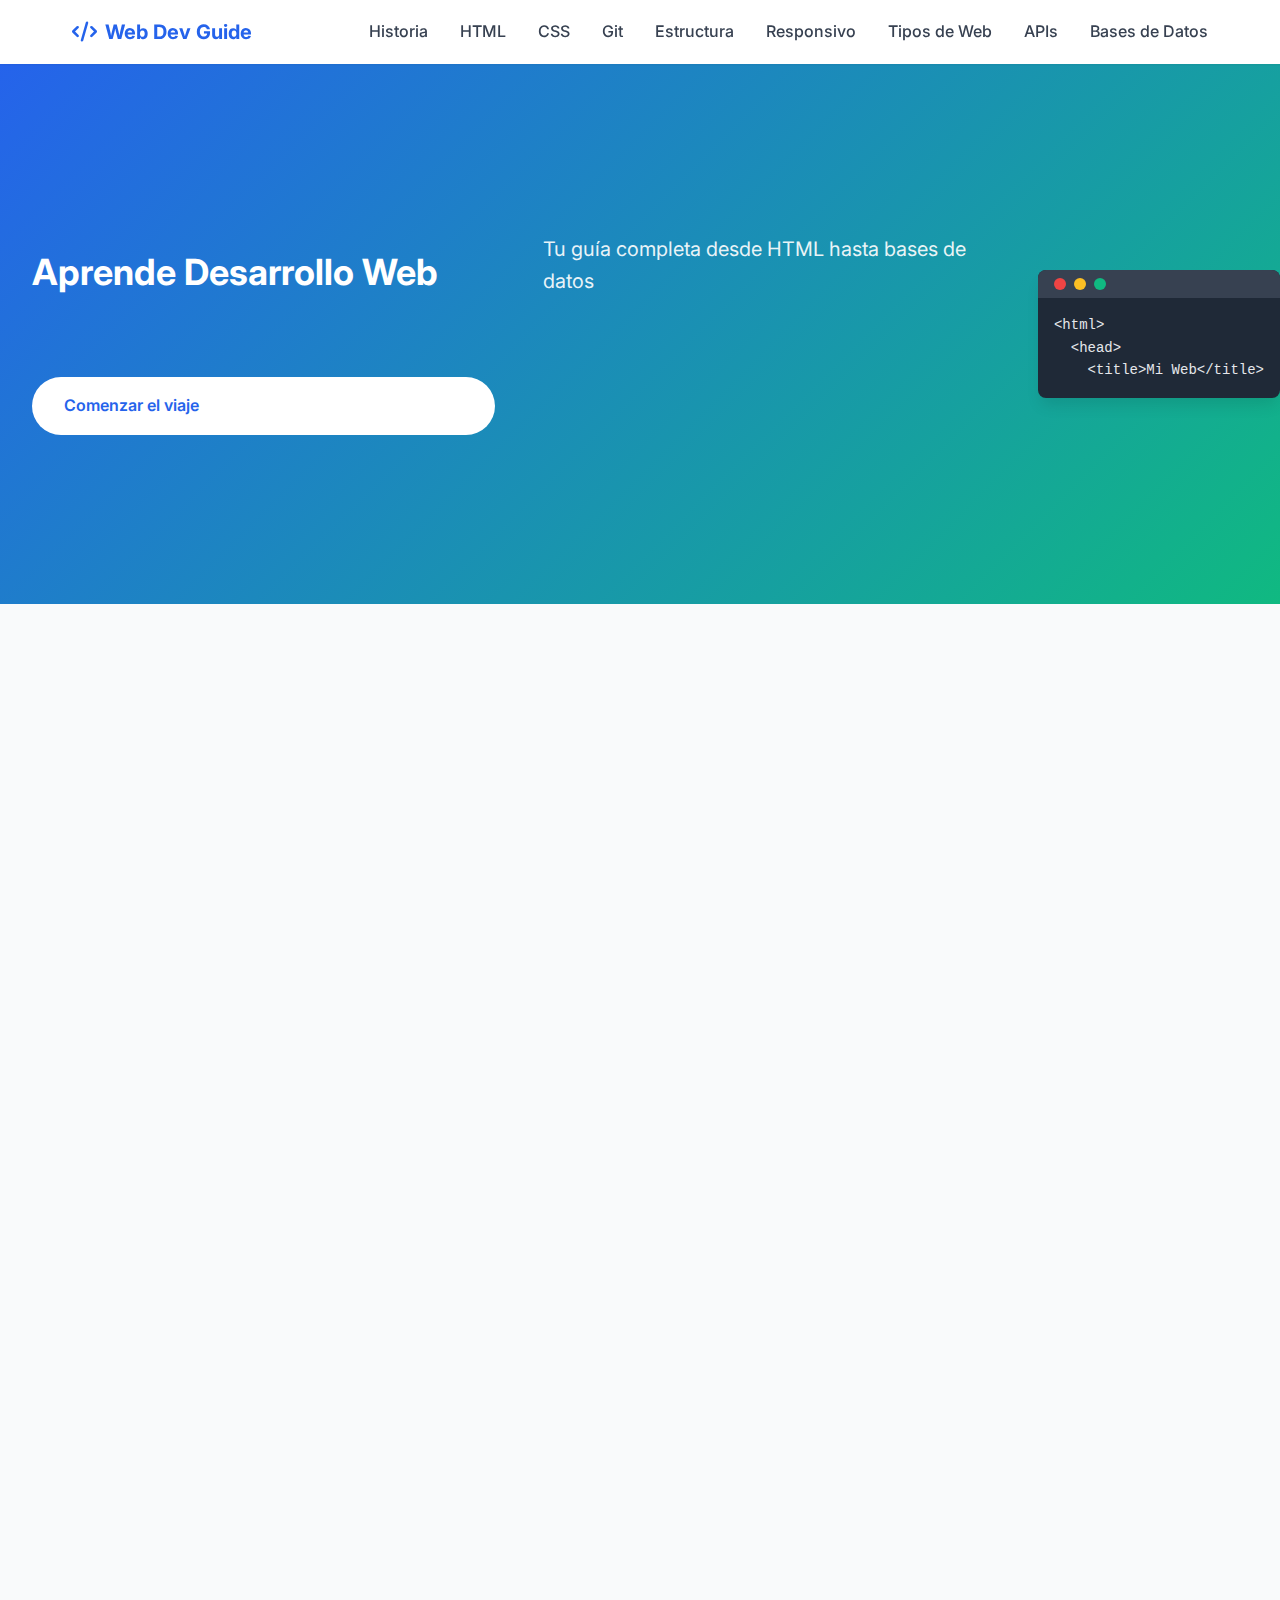
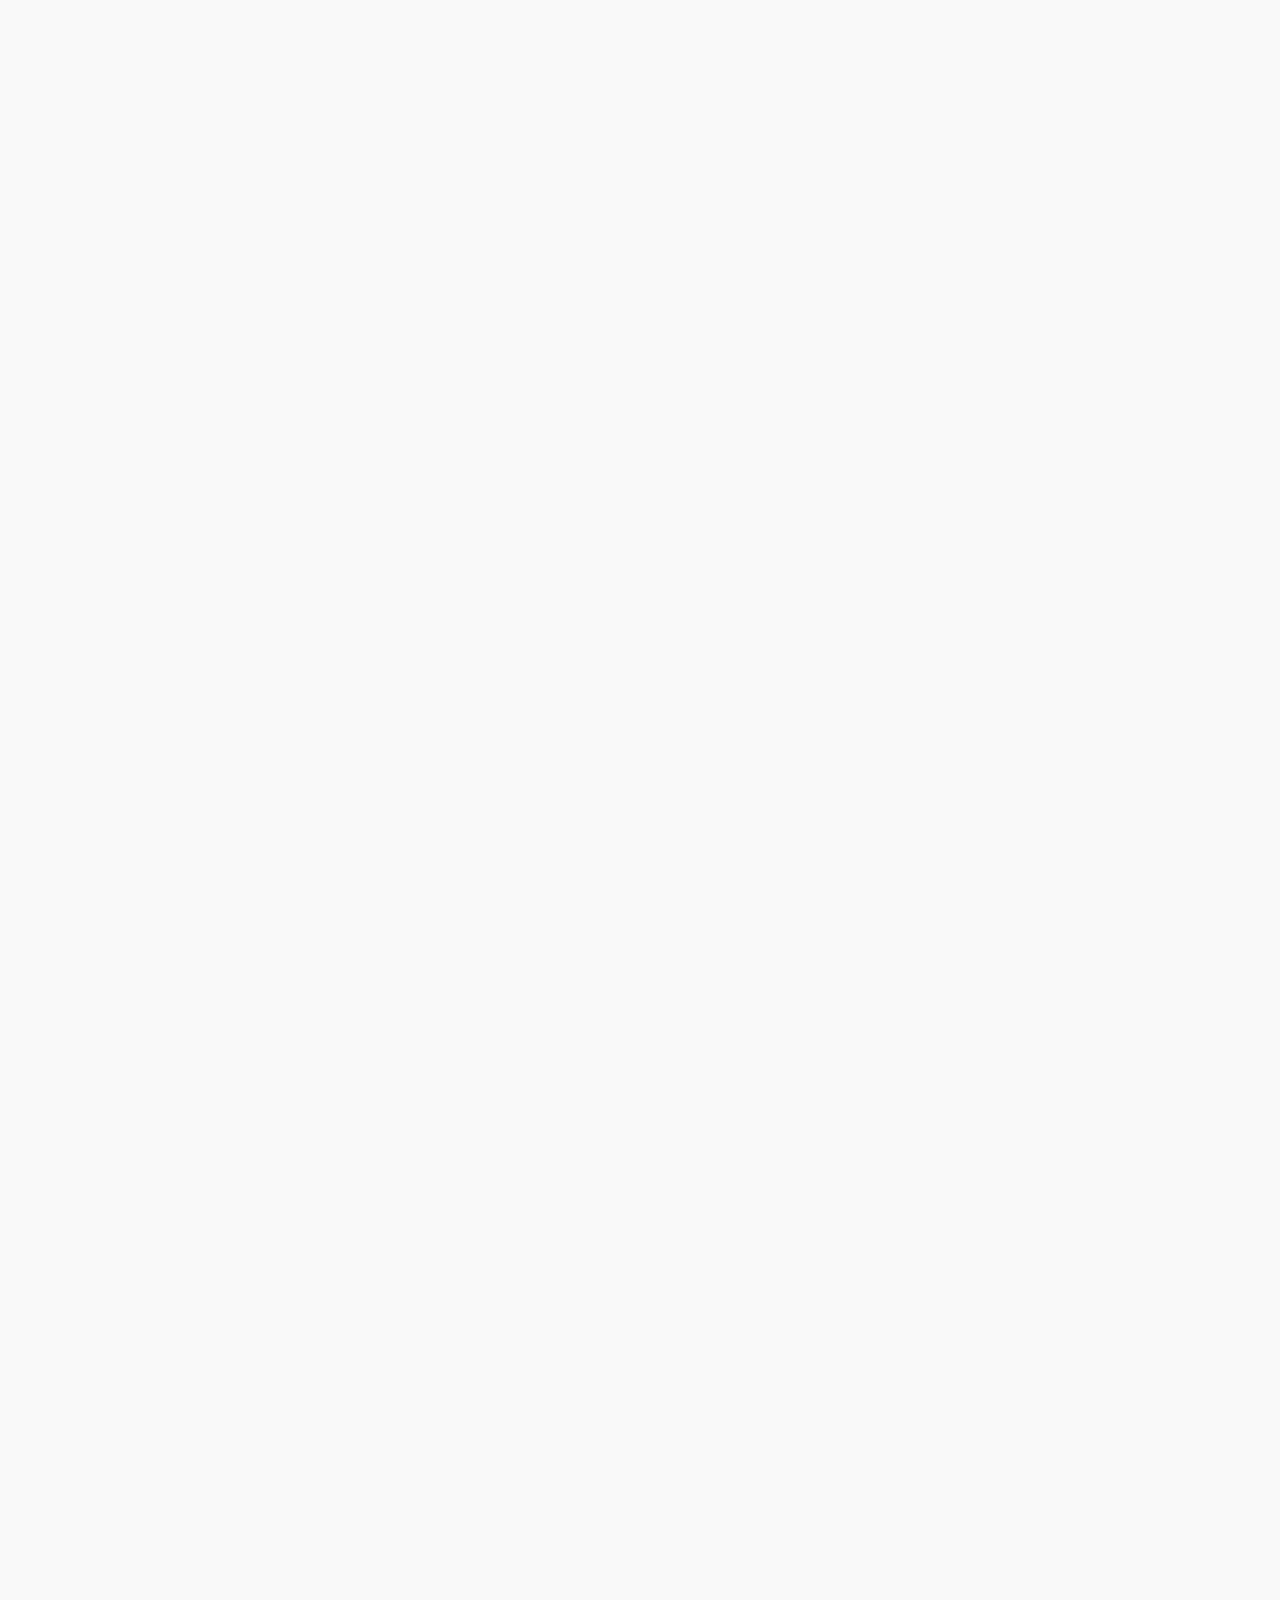
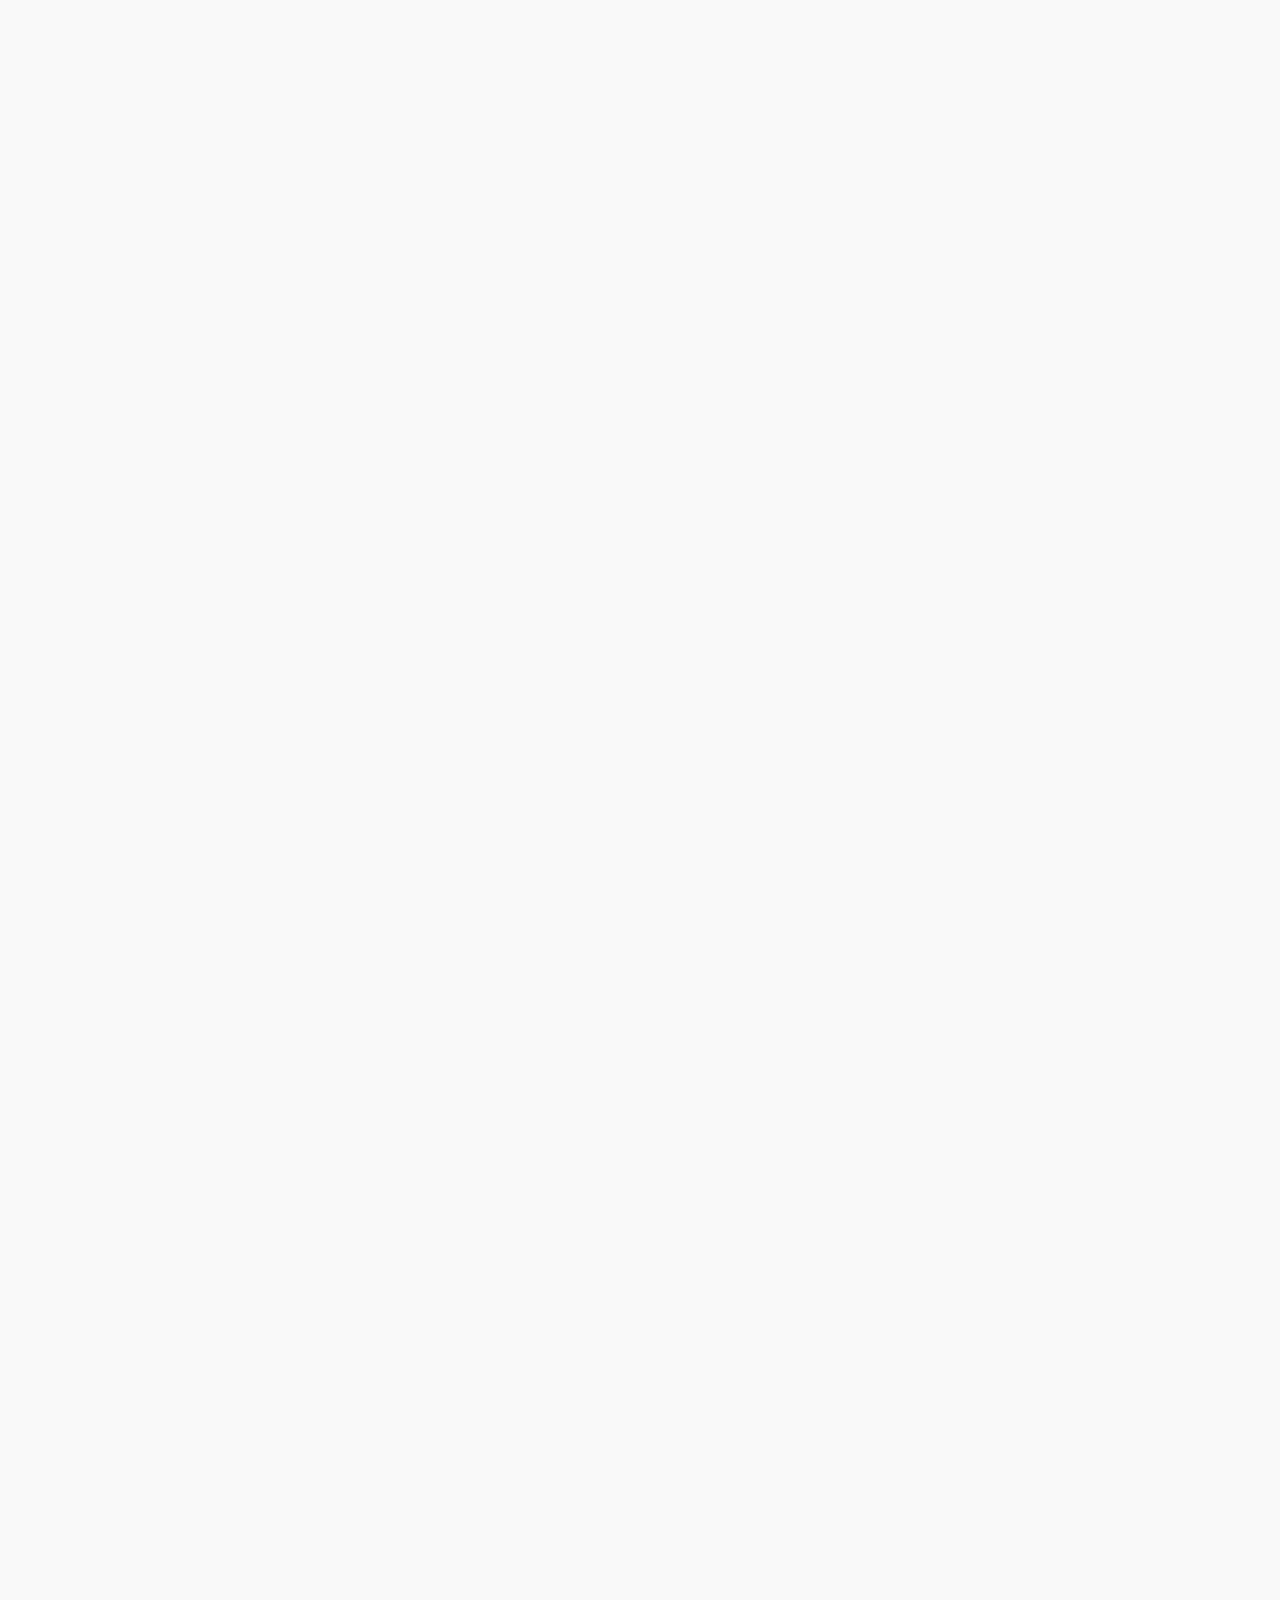
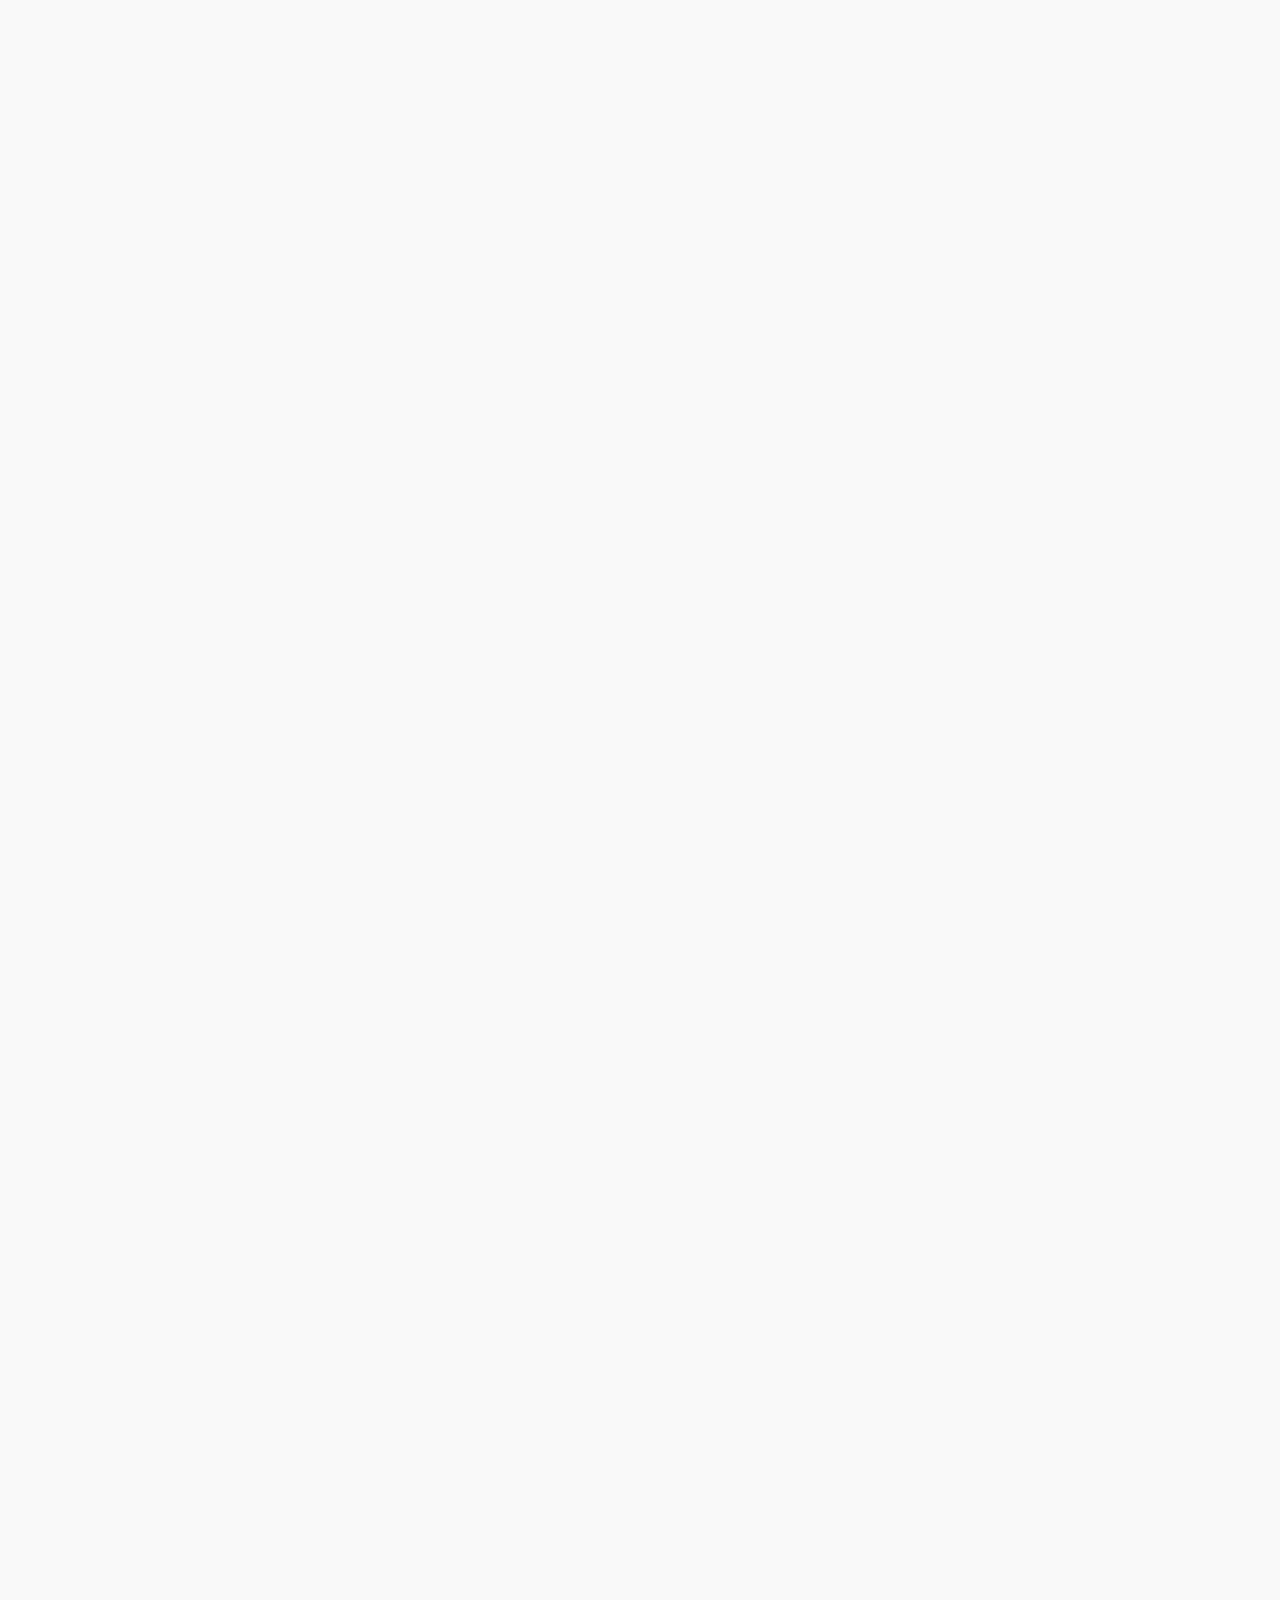
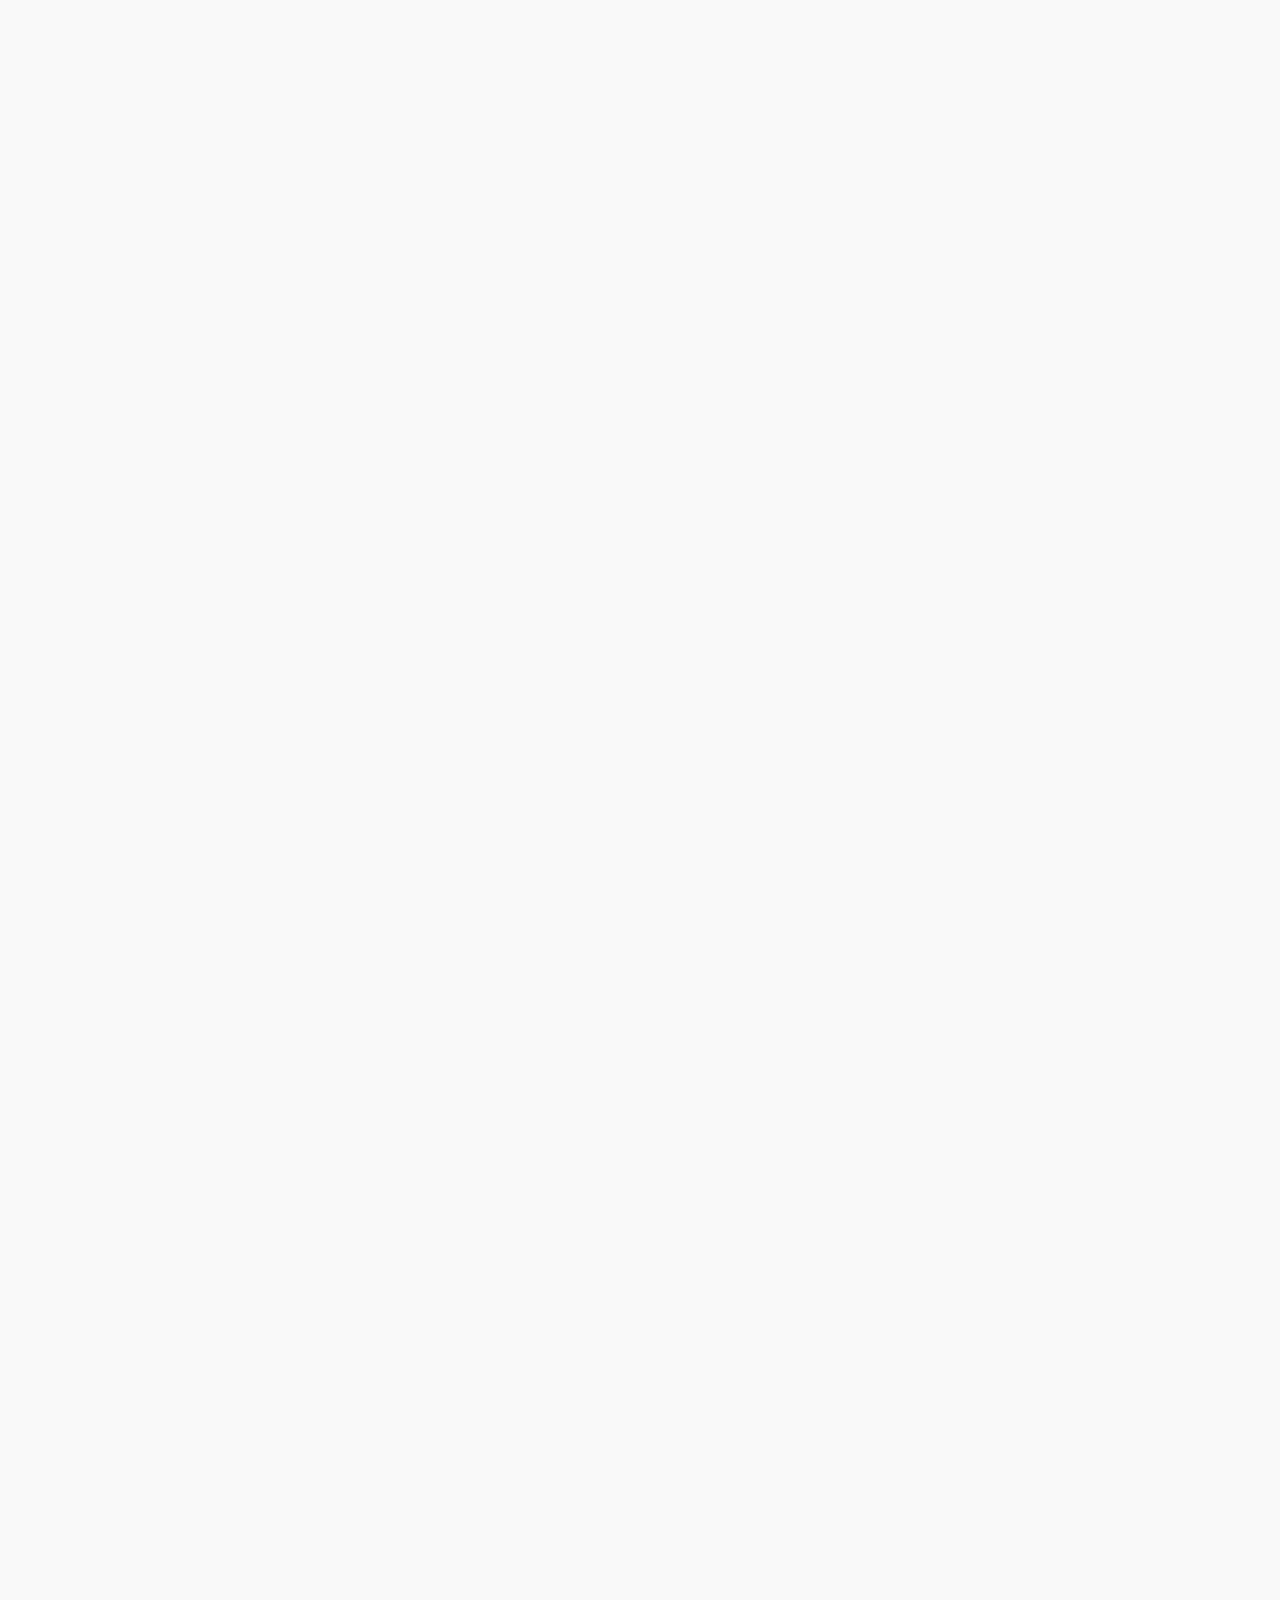
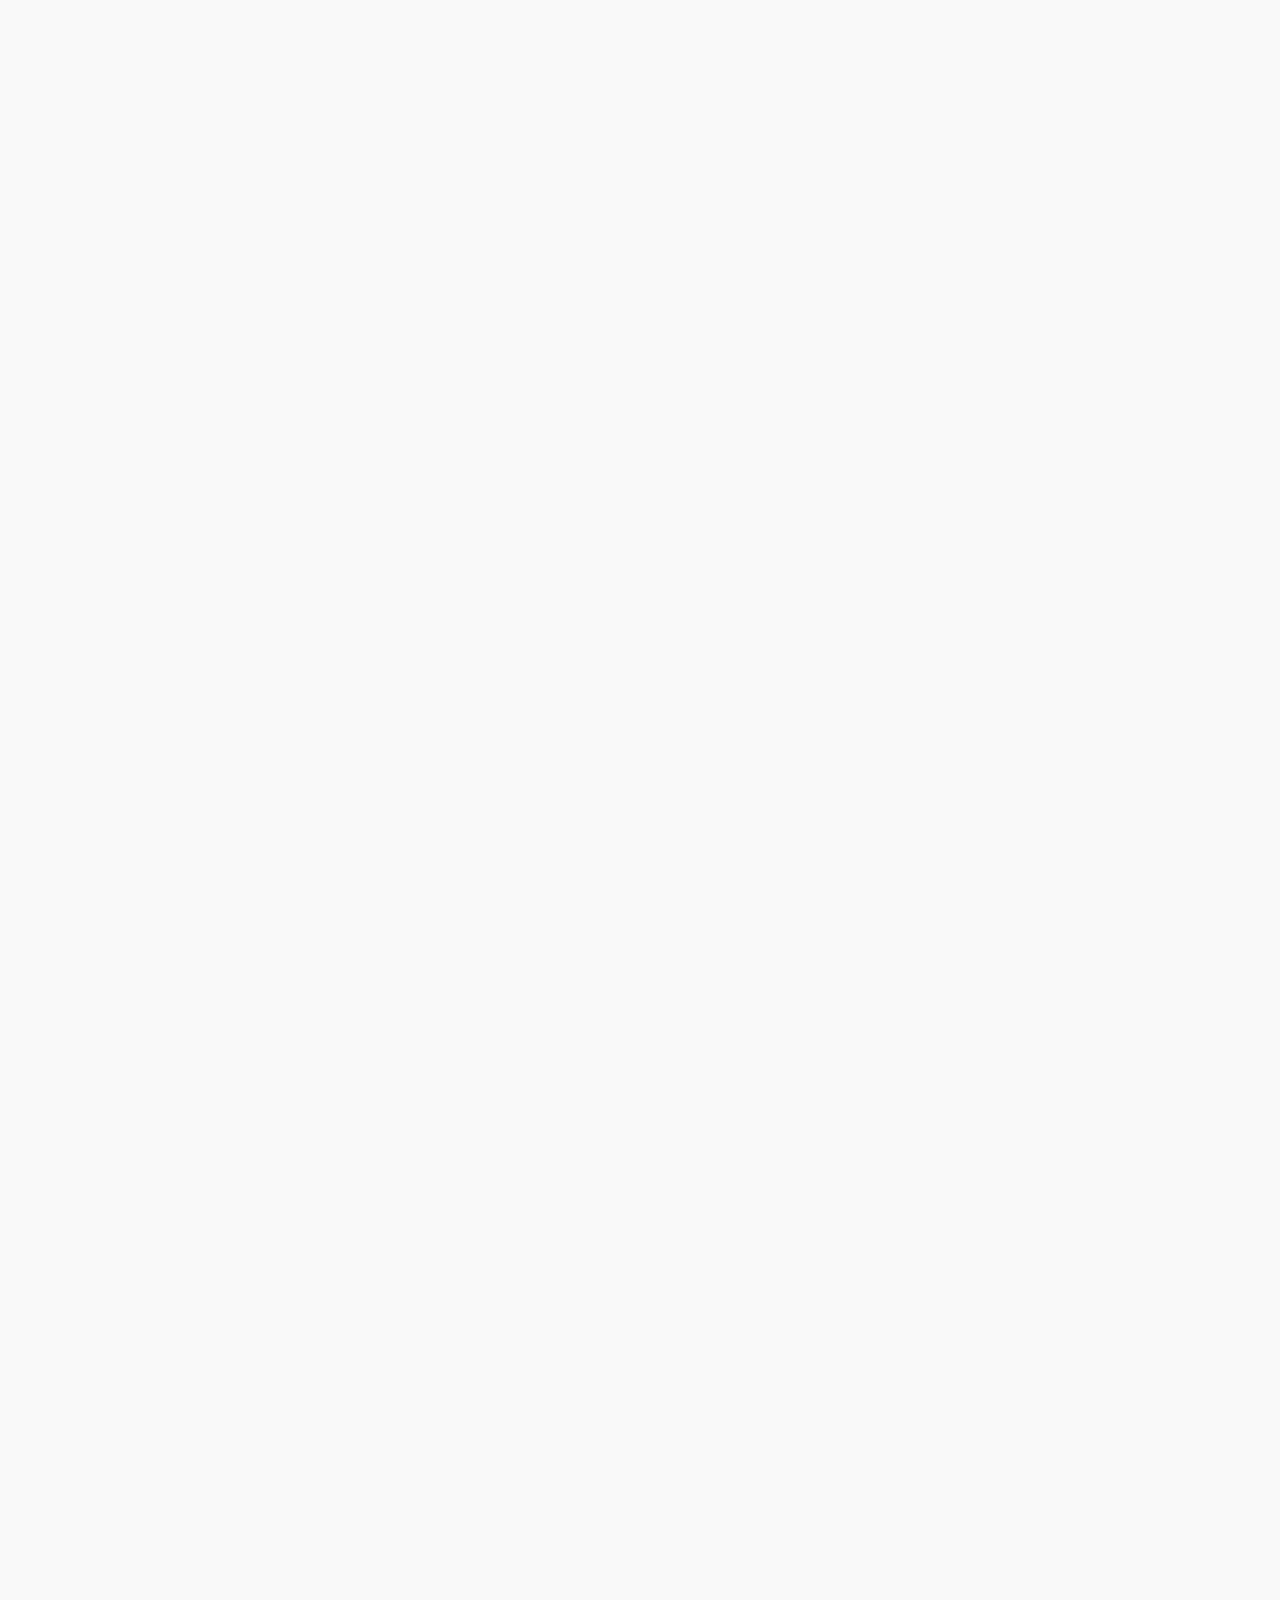
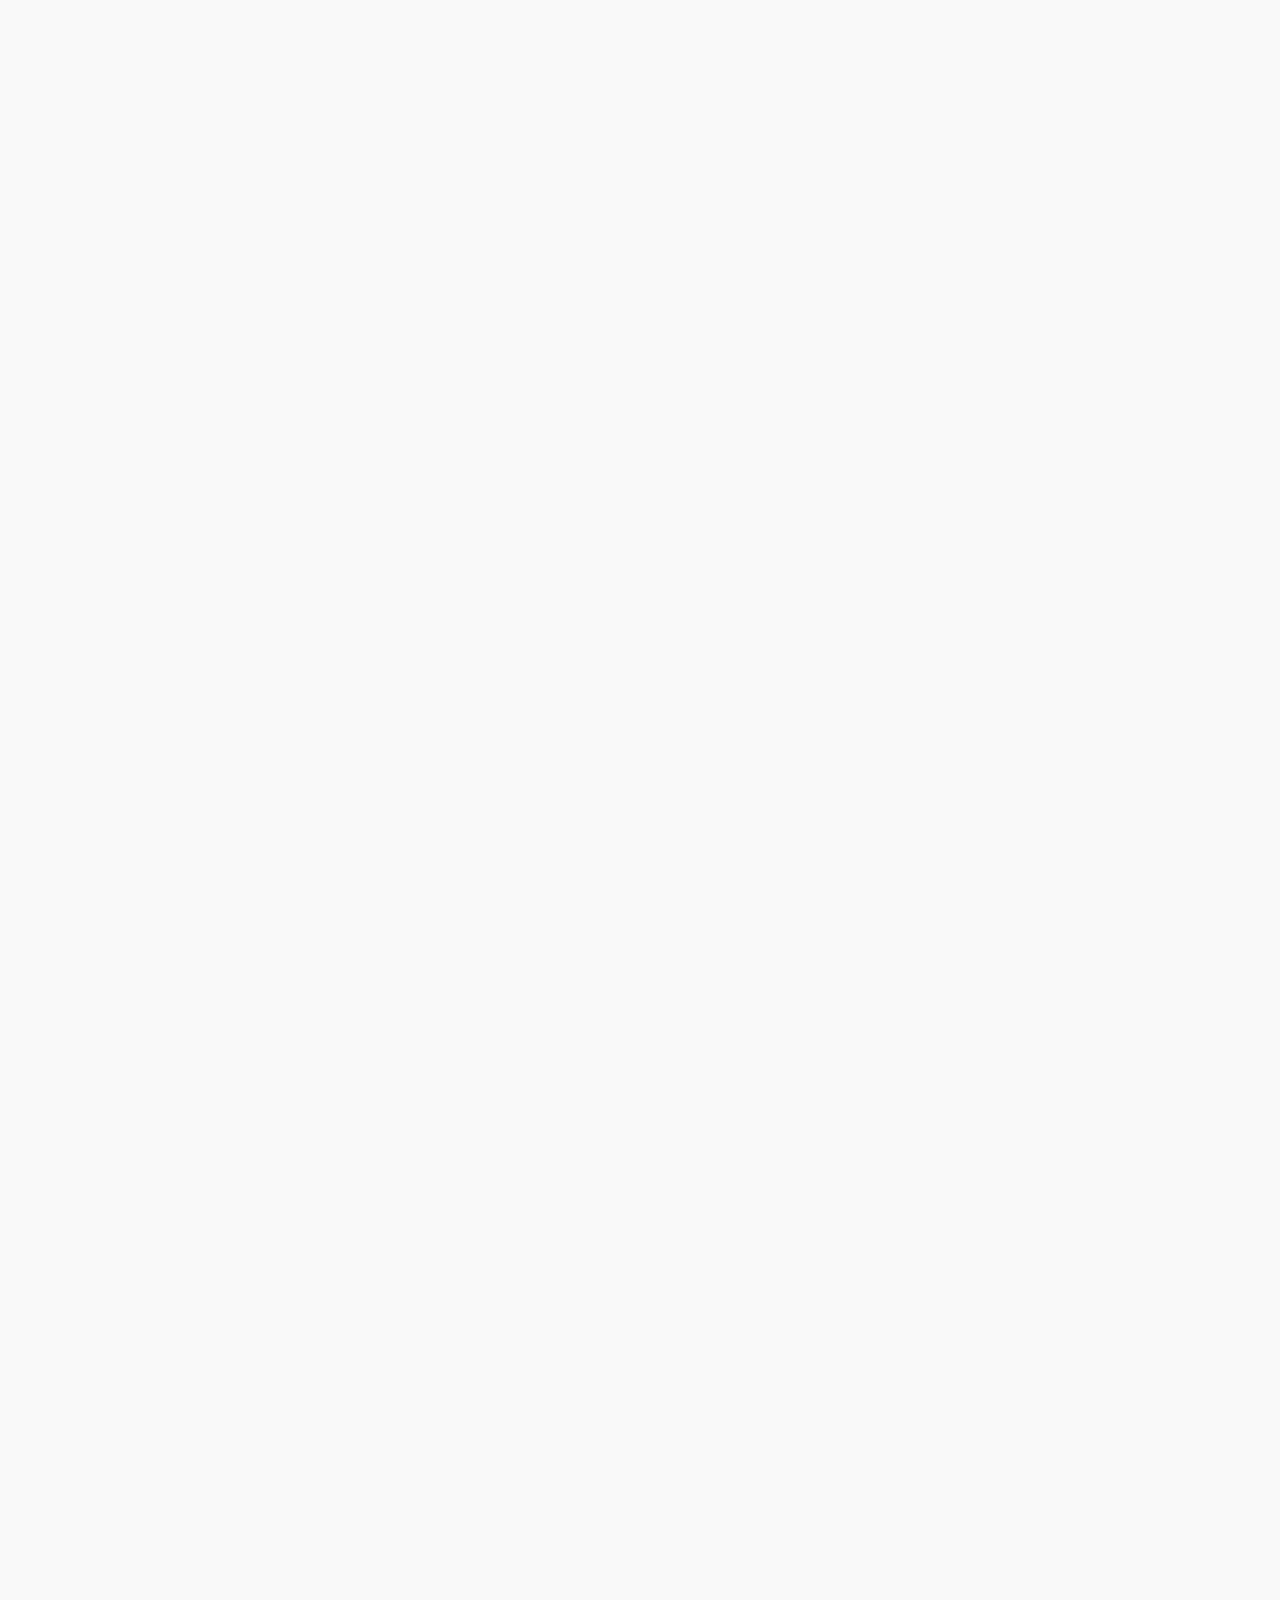
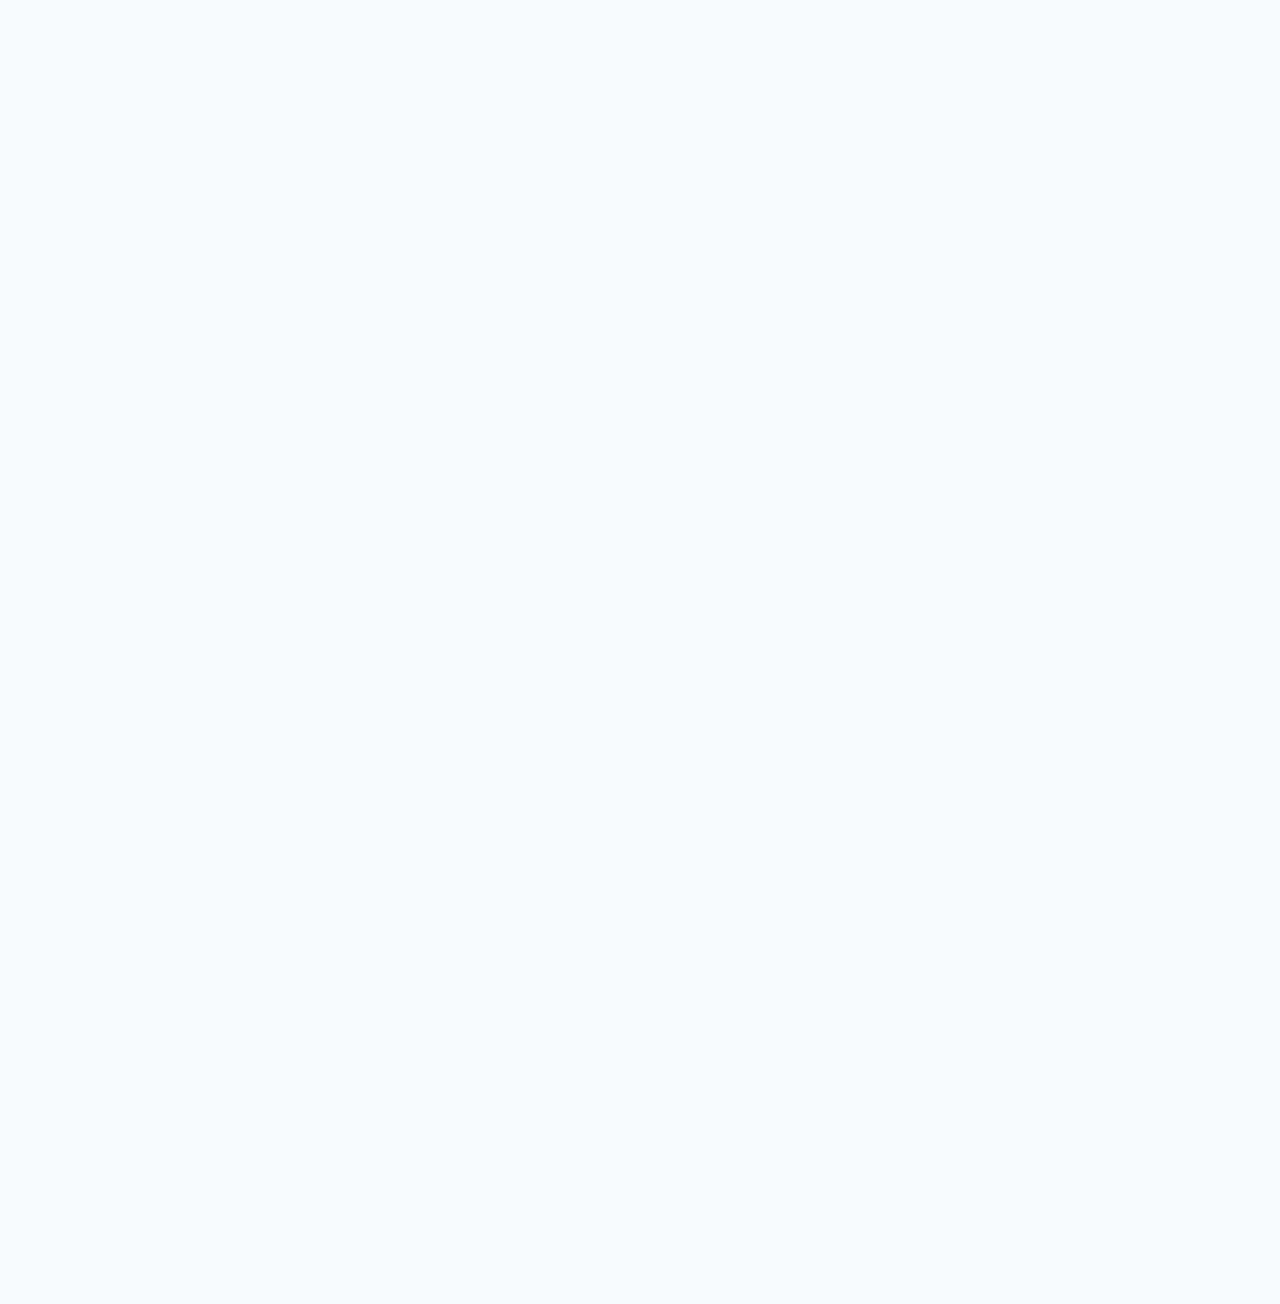
<file: index.html>
<!DOCTYPE html>
<html lang="es">
<head>
    <meta charset="UTF-8">
    <meta name="viewport" content="width=device-width, initial-scale=1.0">
    <title>Guía de Desarrollo Web | Aprende HTML, CSS y más</title>
    <link rel="stylesheet" href="css/styles.css">
    <link rel="stylesheet" href="https://cdnjs.cloudflare.com/ajax/libs/font-awesome/6.4.0/css/all.min.css">
    <link href="https://fonts.googleapis.com/css2?family=Inter:wght@300;400;600;700&display=swap" rel="stylesheet">
</head>
<body>
    <!-- Header con navegación -->
    <header>
        <nav>
            <div class="nav-container">
                <div class="logo">
                    <i class="fas fa-code"></i>
                    <span>Web Dev Guide</span>
                </div>
                <ul class="nav-links">
                    <li><a href="#historia">Historia</a></li>
                    <li><a href="#html">HTML</a></li>
                    <li><a href="#css">CSS</a></li>
                    <li><a href="#control-versiones">Git</a></li>
                    <li><a href="#estructura">Estructura</a></li>
                    <li><a href="#responsivo">Responsivo</a></li>
                    <li><a href="#tipos-web">Tipos de Web</a></li>
                    <li><a href="#apis">APIs</a></li>
                    <li><a href="#databases">Bases de Datos</a></li>
                </ul>
                <div class="menu-toggle">
                    <i class="fas fa-bars"></i>
                </div>
            </div>
        </nav>
    </header>

    <!-- Hero Section -->
    <section class="hero">
        <div class="hero-content">
            <h1 class="hero-title">Aprende Desarrollo Web</h1>
            <p class="hero-subtitle">Tu guía completa desde HTML hasta bases de datos</p>
            <a href="#historia" class="cta-button">Comenzar el viaje</a>
        </div>
        <div class="hero-animation">
            <div class="code-window">
                <div class="window-header">
                    <div class="window-dots">
                        <span></span>
                        <span></span>
                        <span></span>
                    </div>
                </div>
                <div class="code-content">
                    <pre><code></code></pre>
                </div>
            </div>
        </div>
    </section>

    <!-- Sección Historia del Desarrollo Web -->
    <section id="historia" class="section">
        <div class="container">
            <div class="section-header">
                <i class="fas fa-history section-icon"></i>
                <h2>Historia del Desarrollo Web</h2>
            </div>
            <div class="timeline">
                <div class="timeline-item">
                    <div class="timeline-date">1990</div>
                    <div class="timeline-content">
                        <h3>El nacimiento de la Web</h3>
                        <p>Tim Berners-Lee crea el primer navegador web y el protocolo HTTP.</p>
                    </div>
                </div>
                
                <div class="timeline-item">
                    <div class="timeline-date">1993</div>
                    <div class="timeline-content">
                        <h3>Primer navegador gráfico</h3>
                        <p>Mosaic permite ver imágenes junto con texto.</p>
                    </div>
                </div>
                
                <div class="timeline-item">
                    <div class="timeline-date">1995</div>
                    <div class="timeline-content">
                        <h3>JavaScript llega a la web</h3>
                        <p>Brendan Eich crea JavaScript en solo 10 días.</p>
                    </div>
                </div>
                
                <div class="timeline-item">
                    <div class="timeline-date">1996</div>
                    <div class="timeline-content">
                        <h3>CSS revoluciona el diseño</h3>
                        <p>Se separa el contenido de la presentación.</p>
                    </div>
                </div>
                
                <div class="timeline-item">
                    <div class="timeline-date">1999</div>
                    <div class="timeline-content">
                        <h3>Web 2.0 emerge</h3>
                        <p>Sitios dinámicos e interactivos se vuelven populares.</p>
                    </div>
                </div>
                
                <div class="timeline-item">
                    <div class="timeline-date">2004</div>
                    <div class="timeline-content">
                        <h3>Era de las redes sociales</h3>
                        <p>Facebook marca el inicio de la web social.</p>
                    </div>
                </div>
                
                <div class="timeline-item">
                    <div class="timeline-date">2008</div>
                    <div class="timeline-content">
                        <h3>HTML5 y CSS3</h3>
                        <p>Nuevos estándares traen capacidades multimedia.</p>
                    </div>
                </div>
                
                <div class="timeline-item">
                    <div class="timeline-date">2010</div>
                    <div class="timeline-content">
                        <h3>Diseño responsivo</h3>
                        <p>Ethan Marcotte introduce el concepto de responsive design.</p>
                    </div>
                </div>
                
                <div class="timeline-item">
                    <div class="timeline-date">2015</div>
                    <div class="timeline-content">
                        <h3>Progressive Web Apps</h3>
                        <p>Las PWAs difuminan la línea entre web y apps nativas.</p>
                    </div>
                </div>
                
                <div class="timeline-item">
                    <div class="timeline-date">Hoy</div>
                    <div class="timeline-content">
                        <h3>IA y el futuro</h3>
                        <p>La inteligencia artificial está transformando el desarrollo web.</p>
                    </div>
                </div>
            </div>
        </div>
    </section>

    <!-- Sección HTML -->
    <section id="html" class="section alternate">
        <div class="container">
            <div class="section-header">
                <i class="fas fa-html5 section-icon"></i>
                <h2>HTML: El Esqueleto de la Web</h2>
            </div>
            <div class="content-grid">
                <div class="content-main">
                    <p>HTML (HyperText Markup Language) es el lenguaje de marcado estándar para crear páginas web. Define la estructura y el contenido de una página mediante elementos y etiquetas.</p>
                    
                    <h3>Estructura básica de HTML</h3>
                    <div class="code-example">
                        <pre><code>&lt;!DOCTYPE html&gt;
&lt;html lang="es"&gt;
&lt;head&gt;
    &lt;meta charset="UTF-8"&gt;
    &lt;title&gt;Mi página&lt;/title&gt;
&lt;/head&gt;
&lt;body&gt;
    &lt;h1&gt;Título principal&lt;/h1&gt;
    &lt;p&gt;Un párrafo de texto&lt;/p&gt;
&lt;/body&gt;
&lt;/html&gt;</code></pre>
                    </div>
                    
                    <h3>Elementos principales</h3>
                    <ul class="feature-list">
                        <li><i class="fas fa-heading"></i> <strong>Encabezados:</strong> h1, h2, h3, h4, h5, h6</li>
                        <li><i class="fas fa-paragraph"></i> <strong>Párrafos:</strong> p</li>
                        <li><i class="fas fa-link"></i> <strong>Enlaces:</strong> a</li>
                        <li><i class="fas fa-image"></i> <strong>Imágenes:</strong> img</li>
                        <li><i class="fas fa-list"></i> <strong>Listas:</strong> ul, ol, li</li>
                        <li><i class="fas fa-table"></i> <strong>Tablas:</strong> table, tr, td</li>
                    </ul>
                </div>
                <div class="content-sidebar">
                    <div class="info-card">
                        <h4><i class="fas fa-lightbulb"></i> ¿Sabías que?</h4>
                        <p>HTML fue creado por Tim Berners-Lee en 1991. La primera versión tenía solo 18 elementos.</p>
                    </div>
                    
                    <div class="tips-card">
                        <h4><i class="fas fa-check-circle"></i> Mejores prácticas</h4>
                        <ul>
                            <li>Usa HTML semántico</li>
                            <li>Incluye atributos alt en imágenes</li>
                            <li>Estructura con header, main y footer</li>
                            <li>Valida tu código HTML</li>
                        </ul>
                    </div>
                </div>
            </div>
        </div>
    </section>

    <!-- Sección CSS -->
    <section id="css" class="section">
        <div class="container">
            <div class="section-header">
                <i class="fab fa-css3-alt section-icon"></i>
                <h2>CSS: El Estilo de la Web</h2>
            </div>
            <div class="content-grid">
                <div class="content-main">
                    <p>CSS (Cascading Style Sheets) es el lenguaje que define la apariencia de las páginas web. Con CSS puedes controlar colores, fuentes, espaciado, diseño y adaptabilidad.</p>
                    
                    <h3>Sintaxis básica de CSS</h3>
                    <div class="code-example">
                        <pre><code>selector {
    propiedad: valor;
    otra-propiedad: otro-valor;
}</code></pre>
                    </div>
                    
                    <h3>Conceptos fundamentales</h3>
                    <div class="concepts-grid">
                        <div class="concept-card">
                            <i class="fas fa-palette"></i>
                            <h4>Selectores</h4>
                            <p>Determinan qué elementos HTML serán estilizados</p>
                        </div>
                        <div class="concept-card">
                            <i class="fas fa-border-style"></i>
                            <h4>Box Model</h4>
                            <p>Controla el espacio que ocupa cada elemento</p>
                        </div>
                        <div class="concept-card">
                            <i class="fas fa-ruler-combined"></i>
                            <h4>Flexbox</h4>
                            <p>Sistema de diseño unidimensional</p>
                        </div>
                        <div class="concept-card">
                            <i class="fas fa-th"></i>
                            <h4>Grid</h4>
                            <p>Sistema de diseño bidimensional</p>
                        </div>
                    </div>
                    
                    <h3>Demo interactiva</h3>
                    <div class="css-demo">
                        <div class="demo-box">¡Cambio con CSS!</div>
                        <button class="demo-button">Cambiar estilos</button>
                    </div>
                </div>
                <div class="content-sidebar">
                    <div class="info-card">
                        <h4><i class="fas fa-lightbulb"></i> ¿Sabías que?</h4>
                        <p>CSS fue propuesto por primera vez por Håkon Wium Lie en 1994, mientras trabajaba con Tim Berners-Lee en el CERN.</p>
                    </div>
                    
                    <div class="tips-card">
                        <h4><i class="fas fa-check-circle"></i> Mejores prácticas</h4>
                        <ul>
                            <li>Organiza tu CSS por componentes</li>
                            <li>Utiliza variables CSS para colores</li>
                            <li>Comienza con un reset o normalize</li>
                            <li>Utiliza nombres de clases descriptivos</li>
                        </ul>
                    </div>
                </div>
            </div>
        </div>
    </section>

    <!-- Sección Control de Versiones -->
    <section id="control-versiones" class="section alternate">
        <div class="container">
            <div class="section-header">
                <i class="fab fa-git-alt section-icon"></i>
                <h2>Control de Versiones con Git</h2>
            </div>
            <div class="content-grid">
                <div class="content-main">
                    <p>Git es un sistema de control de versiones que permite rastrear cambios en el código, colaborar con otros desarrolladores y mantener diferentes versiones de un proyecto.</p>
                    
                    <h3>Comandos esenciales</h3>
                    <div class="code-example">
                        <pre><code>git init           # Iniciar repositorio
git add .           # Añadir archivos
git commit -m "Mensaje"   # Confirmar cambios
git push            # Enviar cambios
git pull            # Recibir cambios</code></pre>
                    </div>
                    
                    <h3>Flujo de trabajo básico</h3>
                    <div class="workflow">
                        <div class="workflow-step">
                            <div class="step-number">1</div>
                            <h4>Modificar</h4>
                            <p>Editar archivos</p>
                        </div>
                        <div class="workflow-arrow">
                            <i class="fas fa-arrow-right"></i>
                        </div>
                        <div class="workflow-step">
                            <div class="step-number">2</div>
                            <h4>Añadir</h4>
                            <p>git add</p>
                        </div>
                        <div class="workflow-arrow">
                            <i class="fas fa-arrow-right"></i>
                        </div>
                        <div class="workflow-step">
                            <div class="step-number">3</div>
                            <h4>Confirmar</h4>
                            <p>git commit</p>
                        </div>
                        <div class="workflow-arrow">
                            <i class="fas fa-arrow-right"></i>
                        </div>
                        <div class="workflow-step">
                            <div class="step-number">4</div>
                            <h4>Subir</h4>
                            <p>git push</p>
                        </div>
                    </div>
                </div>
                <div class="content-sidebar">
                    <div class="github-card">
                        <h4><i class="fab fa-github"></i> GitHub y alternativas</h4>
                        <ul>
                            <li>GitHub - La plataforma más popular</li>
                            <li>GitLab - Con CI/CD integrado</li>
                            <li>Bitbucket - Integración con Jira</li>
                        </ul>
                    </div>
                    
                    <div class="tips-card">
                        <h4><i class="fas fa-check-circle"></i> Buenas prácticas</h4>
                        <ul>
                            <li>Commits pequeños y frecuentes</li>
                            <li>Mensajes descriptivos</li>
                            <li>Uso de ramas para funcionalidades</li>
                            <li>Pull requests para revisión de código</li>
                        </ul>
                    </div>
                </div>
            </div>
        </div>
    </section>

    <!-- Sección Estructura Web -->
    <section id="estructura" class="section">
        <div class="container">
            <div class="section-header">
                <i class="fas fa-sitemap section-icon"></i>
                <h2>Estructura de un Sitio Web</h2>
            </div>
            <div class="content-grid">
                <div class="content-main">
                    <p>La estructura de un sitio web moderno se basa en HTML semántico, organización clara de archivos y una arquitectura que facilita el mantenimiento y la escalabilidad.</p>
                    
                    <h3>Elementos semánticos HTML5</h3>
                    <div class="structure-visual">
                        <div class="structure-element">
                            <code>&lt;header&gt;</code>
                            <p>Cabecera del sitio</p>
                        </div>
                        <div class="structure-content">
                            <div class="main-elem">
                                <div class="structure-element">
                                    <code>&lt;main&gt;</code>
                                    <p>Contenido principal</p>
                                </div>
                                <div class="structure-element">
                                    <code>&lt;section&gt;</code>
                                    <p>Sección temática</p>
                                </div>
                                <div class="structure-element">
                                    <code>&lt;article&gt;</code>
                                    <p>Contenido independiente</p>
                                </div>
                            </div>
                            <div class="structure-element">
                                <code>&lt;aside&gt;</code>
                                <p>Contenido relacionado</p>
                            </div>
                        </div>
                        <div class="structure-element">
                            <code>&lt;footer&gt;</code>
                            <p>Pie de página</p>
                        </div>
                    </div>
                    
                    <h3>Organización de archivos</h3>
                    <div class="code-example">
                        <pre><code>proyecto/
├── index.html
├── css/
│   ├── styles.css
│   └── normalize.css
├── js/
│   └── script.js
├── images/
└── assets/</code></pre>
                    </div>
                </div>
                <div class="content-sidebar">
                    <div class="info-card">
                        <h4><i class="fas fa-lightbulb"></i> ¿Por qué importa?</h4>
                        <p>Una estructura clara mejora la accesibilidad, el SEO y la experiencia del usuario. Los navegadores y tecnologías asistivas pueden entender mejor el contenido.</p>
                    </div>
                    
                    <div class="tips-card">
                        <h4><i class="fas fa-check-circle"></i> Mejores prácticas</h4>
                        <ul>
                            <li>Usar HTML semántico siempre</li>
                            <li>Organizar archivos por tipo</li>
                            <li>Mantener una estructura lógica</li>
                            <li>Nombres descriptivos para archivos</li>
                        </ul>
                    </div>
                </div>
            </div>
        </div>
    </section>

    <!-- Sección Diseño Responsivo -->
    <section id="responsivo" class="section alternate">
        <div class="container">
            <div class="section-header">
                <i class="fas fa-mobile-alt section-icon"></i>
                <h2>Diseño Web Responsivo</h2>
            </div>
            <div class="content-grid">
                <div class="content-main">
                    <p>El diseño responsivo permite que un sitio web se adapte a diferentes tamaños de pantalla y dispositivos, proporcionando una experiencia óptima para todos los usuarios.</p>
                    
                    <h3>Principios fundamentales</h3>
                    <div class="responsive-principles">
                        <div class="principle">
                            <i class="fas fa-columns"></i>
                            <h4>Diseño Fluido</h4>
                            <p>Usar unidades relativas como porcentajes en lugar de píxeles fijos</p>
                        </div>
                        <div class="principle">
                            <i class="fas fa-tablet-alt"></i>
                            <h4>Media Queries</h4>
                            <p>Aplicar estilos diferentes según las características del dispositivo</p>
                        </div>
                        <div class="principle">
                            <i class="fas fa-image"></i>
                            <h4>Imágenes Flexibles</h4>
                            <p>Imágenes que se ajustan automáticamente</p>
                        </div>
                        <div class="principle">
                            <i class="fas fa-mobile"></i>
                            <h4>Mobile First</h4>
                            <p>Diseñar primero para dispositivos móviles</p>
                        </div>
                    </div>
                    
                    <h3>Media Queries</h3>
                    <div class="code-example">
                        <pre><code>/* Móvil (hasta 480px) */
@media (max-width: 480px) {
    .container {
        padding: 10px;
    }
}

/* Tablet (hasta 768px) */
@media (max-width: 768px) {
    .container {
        padding: 20px;
    }
}

/* Escritorio */
@media (min-width: 769px) {
    .container {
        padding: 40px;
    }
}</code></pre>
                    </div>
                </div>
                <div class="content-sidebar">
                    <div class="device-preview">
                        <h4><i class="fas fa-desktop"></i> Vista previa</h4>
                        <div class="device-buttons">
                            <button data-device="mobile" class="active">Móvil</button>
                            <button data-device="tablet">Tablet</button>
                            <button data-device="desktop">Escritorio</button>
                        </div>
                        <div class="device-mockup">
                            <div class="device-screen">
                                <p>Vista móvil</p>
                                <small>320px de ancho</small>
                            </div>
                        </div>
                    </div>
                    
                    <div class="tips-card">
                        <h4><i class="fas fa-check-circle"></i> Mejores prácticas</h4>
                        <ul>
                            <li>Probar en múltiples dispositivos</li>
                            <li>Usar el viewport meta tag</li>
                            <li>Implementar Mobile First</li>
                            <li>Optimizar imágenes para web</li>
                        </ul>
                    </div>
                </div>
            </div>
        </div>
    </section>

    <!-- Sección Tipos de Web -->
    <section id="tipos-web" class="section">
        <div class="container">
            <div class="section-header">
                <i class="fas fa-globe section-icon"></i>
                <h2>Tipos de Aplicaciones Web</h2>
            </div>
            <div class="web-types-comparison">
                <div class="web-type">
                    <div class="type-header">
                        <i class="fas fa-browser"></i>
                        <h3>Aplicaciones Web Tradicionales</h3>
                    </div>
                    <p>Aplicaciones renderizadas en el servidor que envían HTML completo al navegador. Cada interacción requiere una recarga de página.</p>
                    
                    <h4>Tecnologías</h4>
                    <p>PHP, Ruby on Rails, Django, ASP.NET</p>
                    
                    <h4>Ventajas</h4>
                    <div class="pros-list">
                        <span>SEO optimizado</span>
                        <span>Carga inicial rápida</span>
                        <span>Menos JavaScript</span>
                    </div>
                </div>
                <div class="web-type">
                    <div class="type-header">
                        <i class="fas fa-spa"></i>
                        <h3>Single Page Applications (SPA)</h3>
                    </div>
                    <p>Aplicaciones que cargan una sola página HTML y luego actualizan dinámicamente el contenido sin recargar la página completa.</p>
                    
                    <h4>Tecnologías</h4>
                    <p>React, Vue, Angular, Svelte</p>
                    
                    <h4>Ventajas</h4>
                    <div class="pros-list">
                        <span>Experiencia fluida</span>
                        <span>Sin recargas</span>
                        <span>Estado persistente</span>
                    </div>
                </div>
            </div>
            <div class="web-types-comparison">
                <div class="web-type">
                    <div class="type-header">
                        <i class="fas fa-server"></i>
                        <h3>Server-Side Rendering (SSR)</h3>
                    </div>
                    <p>Combinación que renderiza inicialmente en el servidor pero luego funciona como SPA. Ofrece lo mejor de ambos mundos.</p>
                    
                    <h4>Tecnologías</h4>
                    <p>Next.js, Nuxt.js, SvelteKit</p>
                    
                    <h4>Ventajas</h4>
                    <div class="pros-list">
                        <span>SEO optimizado</span>
                        <span>Performance</span>
                        <span>Experiencia mejorada</span>
                    </div>
                </div>
                <div class="web-type">
                    <div class="type-header">
                        <i class="fas fa-mobile-alt"></i>
                        <h3>Progressive Web Apps (PWA)</h3>
                    </div>
                    <p>Aplicaciones web que ofrecen una experiencia similar a aplicaciones nativas, con funcionamiento offline y notificaciones.</p>
                    
                    <h4>Tecnologías</h4>
                    <p>Service Workers, Web App Manifest</p>
                    
                    <h4>Ventajas</h4>
                    <div class="pros-list">
                        <span>Funcionamiento offline</span>
                        <span>Instalación en dispositivo</span>
                        <span>Notificaciones push</span>
                    </div>
                </div>
            </div>
        </div>
    </section>

    <!-- Sección APIs -->
    <section id="apis" class="section alternate">
        <div class="container">
            <div class="section-header">
                <i class="fas fa-plug section-icon"></i>
                <h2>APIs y Comunicación con Servidores</h2>
            </div>
            <div class="content-grid">
                <div class="content-main">
                    <p>Las APIs (Application Programming Interfaces) permiten la comunicación entre diferentes sistemas y servicios. Son fundamentales para crear aplicaciones web dinámicas y conectadas.</p>
                    
                    <h3>Métodos HTTP principales</h3>
                    <div class="http-methods">
                        <div class="method get">
                            <strong>GET</strong>
                            <p>Solicitar datos</p>
                        </div>
                        <div class="method post">
                            <strong>POST</strong>
                            <p>Enviar datos nuevos</p>
                        </div>
                        <div class="method put">
                            <strong>PUT</strong>
                            <p>Actualizar datos</p>
                        </div>
                        <div class="method delete">
                            <strong>DELETE</strong>
                            <p>Eliminar datos</p>
                        </div>
                    </div>
                    
                    <h3>Fetch API en JavaScript</h3>
                    <div class="code-example">
                        <pre><code>// Ejemplo de petición GET
fetch('https://api.ejemplo.com/datos')
  .then(response => response.json())
  .then(data => console.log(data))
  .catch(error => console.error('Error:', error));

// Ejemplo de petición POST
fetch('https://api.ejemplo.com/usuarios', {
  method: 'POST',
  headers: { 'Content-Type': 'application/json' },
  body: JSON.stringify({ nombre: 'Usuario Nuevo' })
})
  .then(response => response.json())
  .then(data => console.log(data));</code></pre>
                    </div>
                    
                    <h3>APIs populares</h3>
                    <div class="api-examples">
                        <div class="api-card">
                            <i class="fas fa-cloud"></i>
                            <h4>APIs de clima</h4>
                            <p>OpenWeatherMap, WeatherAPI</p>
                        </div>
                        <div class="api-card">
                            <i class="fas fa-map-marker-alt"></i>
                            <h4>APIs de mapas</h4>
                            <p>Google Maps, Mapbox</p>
                        </div>
                        <div class="api-card">
                            <i class="fas fa-share-alt"></i>
                            <h4>APIs de redes sociales</h4>
                            <p>Twitter, Facebook, Instagram</p>
                        </div>
                        <div class="api-card">
                            <i class="fas fa-credit-card"></i>
                            <h4>APIs de pago</h4>
                            <p>Stripe, PayPal, Mercado Pago</p>
                        </div>
                    </div>
                </div>
                <div class="content-sidebar">
                    <div class="api-demo">
                        <h4><i class="fas fa-server"></i> Demo API</h4>
                        <p>Haz clic para simular una llamada a API:</p>
                        <button class="api-button">Obtener datos de API</button>
                        <div class="api-result"></div>
                    </div>
                    
                    <div class="api-tools">
                        <h4><i class="fas fa-tools"></i> Herramientas para APIs</h4>
                        <ul>
                            <li>Postman - Testing de APIs</li>
                            <li>Swagger - Documentación</li>
                            <li>Insomnia - Cliente REST</li>
                            <li>JSONPlaceholder - API falsa para pruebas</li>
                        </ul>
                    </div>
                </div>
            </div>
        </div>
    </section>

    <!-- Sección Bases de Datos -->
    <section id="databases" class="section">
        <div class="container">
            <div class="section-header">
                <i class="fas fa-database section-icon"></i>
                <h2>Bases de Datos para Web</h2>
            </div>
            <div class="content-grid">
                <div class="content-main">
                    <p>Las bases de datos son esenciales para almacenar y gestionar la información en aplicaciones web. Existen diferentes tipos según las necesidades del proyecto.</p>
                    
                    <h3>Tipos principales</h3>
                    <div class="db-types">
                        <div class="db-type">
                            <h4><i class="fas fa-table"></i> Bases de datos relacionales</h4>
                            <p>Organizan datos en tablas con relaciones entre ellas. Utilizan SQL para consultas.</p>
                            <ul>
                                <li><strong>Ejemplos:</strong> MySQL, PostgreSQL, SQLite</li>
                                <li><strong>Casos de uso:</strong> Aplicaciones con relaciones complejas entre datos</li>
                            </ul>
                        </div>
                        <div class="db-type">
                            <h4><i class="fas fa-project-diagram"></i> Bases de datos NoSQL</h4>
                            <p>Diseñadas para modelos de datos específicos con esquemas flexibles.</p>
                            <ul>
                                <li><strong>Ejemplos:</strong> MongoDB, Firebase, Redis</li>
                                <li><strong>Casos de uso:</strong> Aplicaciones que requieren escalabilidad y flexibilidad</li>
                            </ul>
                        </div>
                    </div>
                    
                    <h3>Consulta SQL básica</h3>
                    <div class="code-example">
                        <pre><code>-- Crear tabla
CREATE TABLE usuarios (
    id INT PRIMARY KEY,
    nombre VARCHAR(100),
    email VARCHAR(100),
    fecha_registro DATE
);

-- Insertar datos
INSERT INTO usuarios VALUES (1, 'Ana García', 'ana@ejemplo.com', '2023-01-15');

-- Consultar datos
SELECT nombre, email FROM usuarios WHERE id = 1;</code></pre>
                    </div>
                </div>
                <div class="content-sidebar">
                    <div class="db-concepts">
                        <h4><i class="fas fa-lightbulb"></i> Conceptos clave</h4>
                        <ul>
                            <li><strong>CRUD:</strong> Create, Read, Update, Delete</li>
                            <li><strong>ORM:</strong> Object-Relational Mapping</li>
                            <li><strong>Migración:</strong> Cambios controlados en la estructura</li>
                            <li><strong>Índices:</strong> Optimización de consultas</li>
                        </ul>
                    </div>
                    
                    <div class="security-card">
                        <h4><i class="fas fa-shield-alt"></i> Seguridad</h4>
                        <p>Protege tus bases de datos contra:</p>
                        <ul>
                            <li>Inyección SQL</li>
                            <li>Acceso no autorizado</li>
                            <li>Exposición de credenciales</li>
                            <li>Pérdida de datos</li>
                        </ul>
                    </div>
                </div>
            </div>
        </div>
    </section>
    
    <script src="js/script.js"></script>
</body>
</html>
</file>
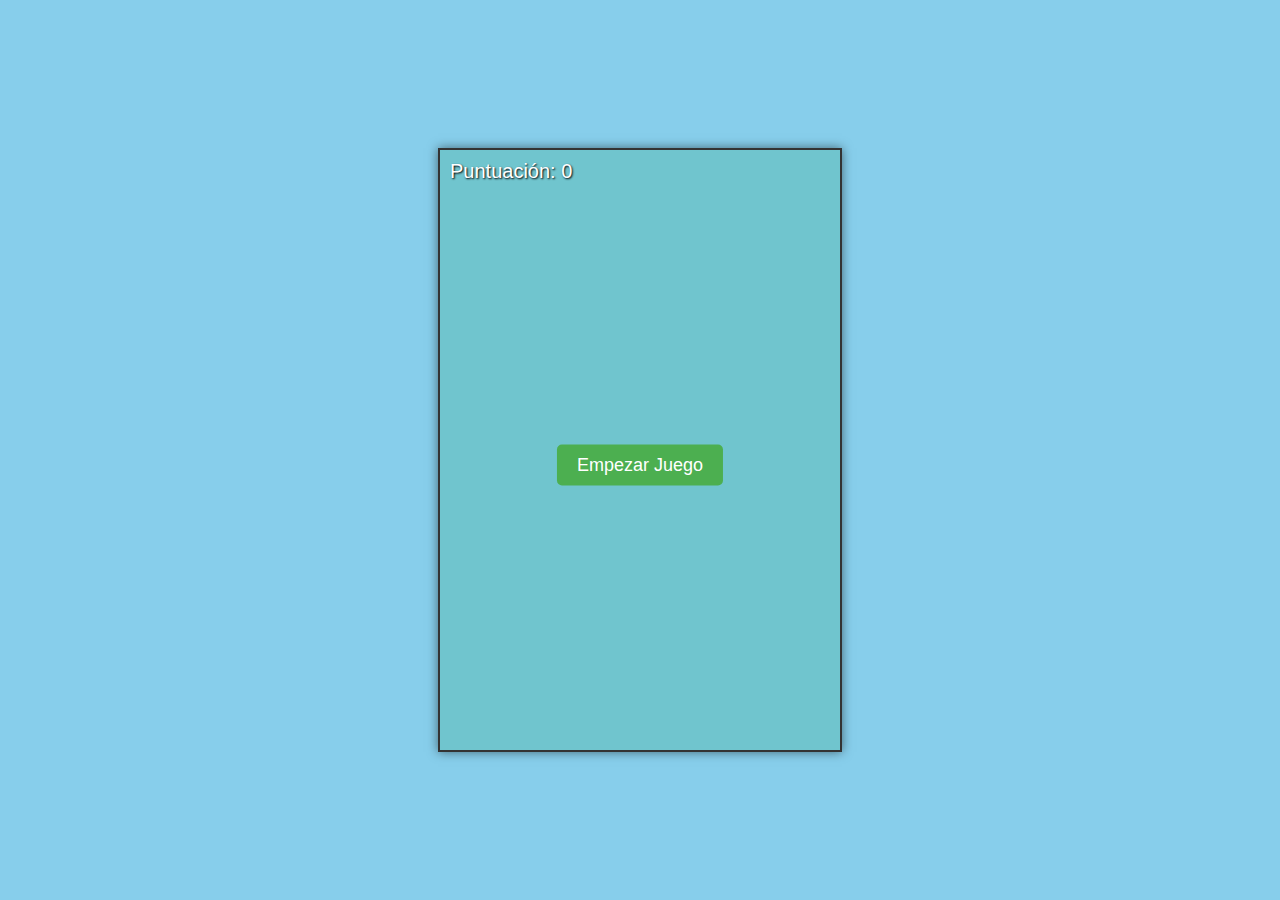
<file: flappygemini.html>
<!DOCTYPE html>
<html lang="es">
<head>
    <meta charset="UTF-8">
    <meta name="viewport" content="width=device-width, initial-scale=1.0">
    <title>Flappy HTML</title>
    <link rel="stylesheet" href="assets/css/flappy.css">
</head>
<body>
    <div class="game-container">
        <canvas id="gameCanvas"></canvas>
        <div id="scoreDisplay">Puntuación: 0</div>
        <div id="gameOverScreen" class="hidden">
            <h1>¡Has perdido!</h1>
            <p>Puntuación final: <span id="finalScore">0</span></p>
            <button id="restartButton">Reiniciar</button>
        </div>
        <button id="startButton">Empezar Juego</button>
    </div>
    <script src="assets/js/flappy.js"></script>
</body>
</html>
</file>
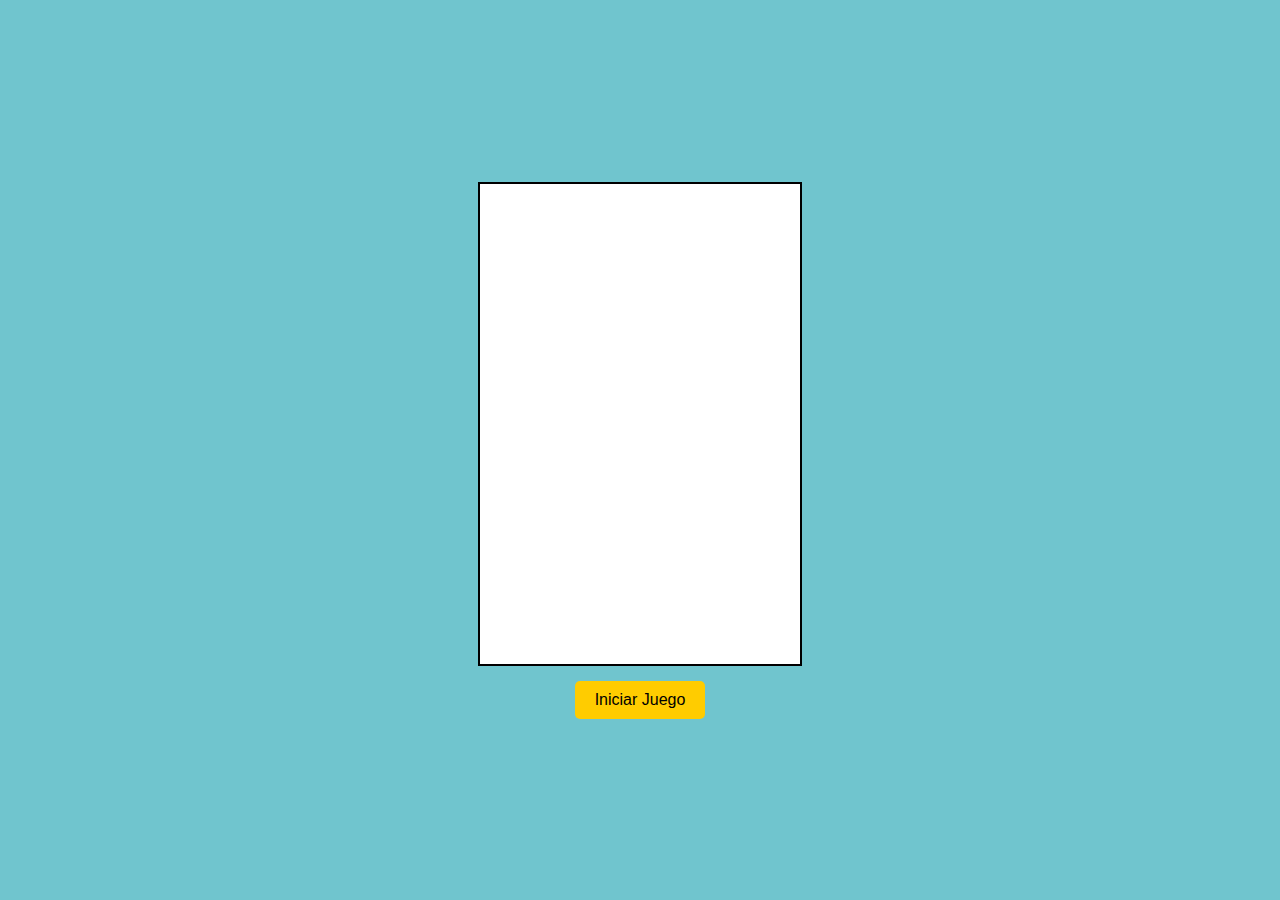
<file: flappygpt.html>
<!DOCTYPE html>
<html lang="es">
<head>
  <meta charset="UTF-8" />
  <meta name="viewport" content="width=device-width, initial-scale=1.0" />
  <title>Mini Flappy Bird</title>
  <style>
    * { margin: 0; padding: 0; box-sizing: border-box; }
    body {
      background: #70c5ce;
      display: flex;
      flex-direction: column;
      align-items: center;
      justify-content: center;
      height: 100vh;
      font-family: Arial, sans-serif;
    }
    canvas {
      background: #fff;
      border: 2px solid #000;
    }
    .btn {
      margin-top: 15px;
      padding: 10px 20px;
      background-color: #ffcc00;
      border: none;
      border-radius: 5px;
      font-size: 16px;
      cursor: pointer;
      display: none;
    }
  </style>
</head>
<body>
  <canvas id="game" width="320" height="480"></canvas>
  <button id="startBtn" class="btn">Iniciar Juego</button>
  <button id="restartBtn" class="btn">Reiniciar</button>

  <script>
    const canvas = document.getElementById("game");
    const ctx = canvas.getContext("2d");

    const startBtn = document.getElementById("startBtn");
    const restartBtn = document.getElementById("restartBtn");

    const GRAVITY = 0.5;
    const FLAP = -8;

    let bird, pipes, score, gameOver, frame, running;

    function resetGame() {
      bird = {
        x: 50,
        y: 150,
        radius: 12,
        velocity: 0,
        draw() {
          ctx.beginPath();
          ctx.arc(this.x, this.y, this.radius, 0, Math.PI * 2);
          ctx.fillStyle = "orange";
          ctx.fill();
          ctx.closePath();
        },
        update() {
          this.velocity += GRAVITY;
          this.y += this.velocity;
          if (this.y + this.radius > canvas.height || this.y - this.radius < 0) {
            endGame();
          }
        },
        flap() {
          this.velocity = FLAP;
        }
      };

      pipes = [];
      score = 0;
      gameOver = false;
      frame = 0;
      running = true;
      restartBtn.style.display = "none";
    }

    const pipeWidth = 40;
    const pipeGap = 100;

    function generatePipe() {
      const top = Math.floor(Math.random() * (canvas.height - pipeGap - 60)) + 20;
      pipes.push({ x: canvas.width, top });
    }

    function drawPipe(pipe) {
      ctx.fillStyle = "green";
      ctx.fillRect(pipe.x, 0, pipeWidth, pipe.top);
      ctx.fillRect(pipe.x, pipe.top + pipeGap, pipeWidth, canvas.height);
    }

    function updatePipes() {
      for (let i = 0; i < pipes.length; i++) {
        const p = pipes[i];
        p.x -= 2;

        if (
          bird.x + bird.radius > p.x &&
          bird.x - bird.radius < p.x + pipeWidth &&
          (bird.y - bird.radius < p.top || bird.y + bird.radius > p.top + pipeGap)
        ) {
          endGame();
        }

        if (p.x + pipeWidth === bird.x) {
          score++;
        }
      }

      if (pipes.length && pipes[0].x + pipeWidth < 0) {
        pipes.shift();
      }
    }

    function drawScore() {
      ctx.fillStyle = "#000";
      ctx.font = "20px Arial";
      ctx.fillText("Score: " + score, 10, 25);
    }

    function endGame() {
      gameOver = true;
      running = false;
      ctx.fillStyle = "red";
      ctx.font = "30px Arial";
      ctx.fillText("Game Over", 80, canvas.height / 2);
      restartBtn.style.display = "inline-block";
    }

    function loop() {
      if (!running) return;
      ctx.clearRect(0, 0, canvas.width, canvas.height);
      bird.update();
      bird.draw();

      if (frame % 90 === 0) generatePipe();
      updatePipes();
      pipes.forEach(drawPipe);
      drawScore();

      frame++;
      requestAnimationFrame(loop);
    }

    document.addEventListener("keydown", (e) => {
      if (e.code === "Space" && running) {
        bird.flap();
      }
    });

    startBtn.addEventListener("click", () => {
      startBtn.style.display = "none";
      resetGame();
      loop();
    });

    restartBtn.addEventListener("click", () => {
      resetGame();
      loop();
    });

    // Mostrar botón inicial
    startBtn.style.display = "inline-block";
  </script>
</body>
</html>
</file>
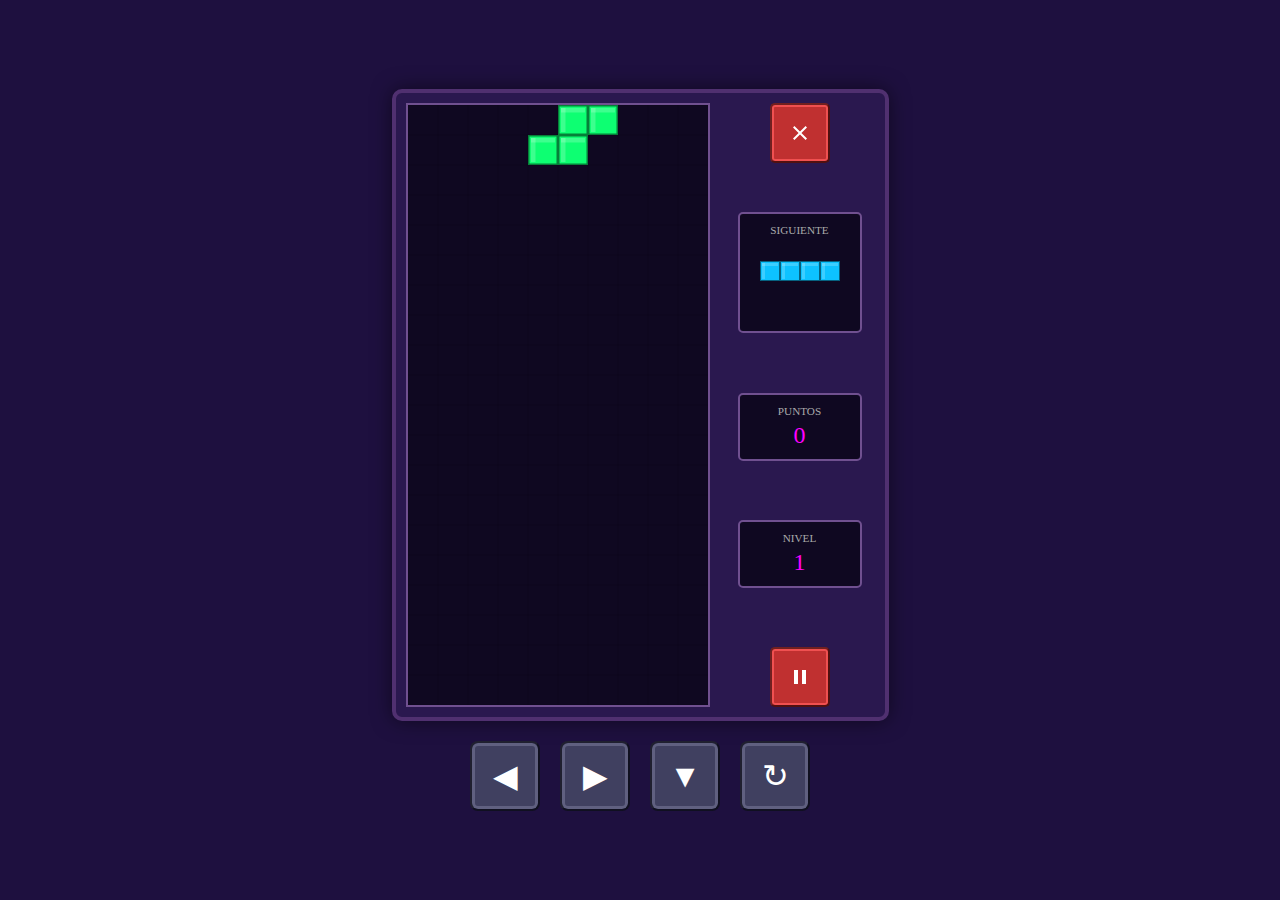
<file: tetris.html>
<!DOCTYPE html>
<html lang="es">
<head>
    <meta charset="UTF-8">
    <meta name="viewport" content="width=device-width, initial-scale=1.0">
    <title>Pixel Tetris</title>
    <link rel="stylesheet" href="assets/css/tetris.css">
</head>
<body>
    <div id="game-container">
        <canvas id="game-board"></canvas>
        <div id="ui-panel">
            <button id="reset-btn" class="ui-button large-button">
                <svg viewBox="0 0 24 24" fill="white" width="24px" height="24px"><path d="M0 0h24v24H0z" fill="none"/><path d="M19 6.41L17.59 5 12 10.59 6.41 5 5 6.41 10.59 12 5 17.59 6.41 19 12 13.41 17.59 19 19 17.59 13.41 12z"/></svg>
            </button>
            
            <div class="next-piece-area">
                <p>SIGUIENTE</p>
                <canvas id="next-piece-canvas"></canvas>
            </div>

            <div class="score-area">
                <p>PUNTOS</p>
                <div id="score">0</div>
            </div>
            
            <div class="score-area"> <!-- Placeholder, not used in current logic but seen in video -->
                <p>NIVEL</p> 
                <div id="level">1</div>
            </div>

            <button id="pause-btn" class="ui-button large-button">
                <svg id="pause-icon" viewBox="0 0 24 24" fill="white" width="24px" height="24px"><path d="M0 0h24v24H0z" fill="none"/><path d="M6 19h4V5H6v14zm8-14v14h4V5h-4z"/></svg>
                <svg id="play-icon" viewBox="0 0 24 24" fill="white" width="24px" height="24px" style="display:none;"><path d="M0 0h24v24H0z" fill="none"/><path d="M8 5v14l11-7z"/></svg>
            </button>
        </div>
    </div>

    <div id="controls">
        <button id="left-btn" class="control-button">◀</button>
        <button id="right-btn" class="control-button">▶</button>
        <button id="down-btn" class="control-button">▼</button>
        <button id="rotate-btn" class="control-button">↻</button>
    </div>

    <div id="game-over-message" style="display:none;">
        GAME OVER
        <button id="restart-game-btn">Reiniciar</button>
    </div>

    <script src="assets/js/tetris.js"></script>
</body>
</html>
</file>
<file: assets/css/flappy.css>
body {
    display: flex;
    justify-content: center;
    align-items: center;
    height: 100vh;
    margin: 0;
    background-color: #87CEEB; /* Sky blue */
    font-family: Arial, sans-serif;
}

.game-container {
    position: relative;
    border: 2px solid #333;
    box-shadow: 0 0 10px rgba(0,0,0,0.5);
}

#gameCanvas {
    display: block; /* Remove extra space below canvas */
    background-color: #70c5ce; /* Lighter sky for game area */
}

#scoreDisplay {
    position: absolute;
    top: 10px;
    left: 10px;
    font-size: 20px;
    color: white;
    text-shadow: 1px 1px 2px black;
}

#gameOverScreen {
    position: absolute;
    top: 50%;
    left: 50%;
    transform: translate(-50%, -50%);
    background-color: rgba(0, 0, 0, 0.75);
    color: white;
    padding: 30px;
    border-radius: 10px;
    text-align: center;
    z-index: 10;
}

#gameOverScreen.hidden {
    display: none;
}

#gameOverScreen h1 {
    margin-top: 0;
}

#gameOverScreen button, #startButton {
    padding: 10px 20px;
    font-size: 18px;
    color: white;
    background-color: #4CAF50; /* Green */
    border: none;
    border-radius: 5px;
    cursor: pointer;
    margin-top: 15px;
}

#gameOverScreen button:hover, #startButton:hover {
    background-color: #45a049;
}

#startButton {
    position: absolute;
    top: 50%;
    left: 50%;
    transform: translate(-50%, -50%);
    z-index: 5; /* Below game over, above canvas content initially */
}
</file>
<file: assets/css/tetris.css>
body {
    display: flex;
    flex-direction: column;
    align-items: center;
    justify-content: center;
    min-height: 100vh;
    background-color: #1e103f; /* Similar al fondo del espacio del video */
    margin: 0;
    font-family: 'Press Start 2P', cursive; /* Font pixelada (requiere importación o instalación) */
    color: white;
    overflow: hidden; /* Evita scrollbars si el contenido se desborda un poco */
}

/* Si no tienes 'Press Start 2P', usa una genérica */
@import url('https://fonts.googleapis.com/css2?family=Press+Start+2P&display=swap');

#game-container {
    display: flex;
    border: 4px solid #503070;
    border-radius: 10px;
    background-color: #2a184f; /* Un poco más claro para el contenedor */
    padding: 10px;
    box-shadow: 0 0 20px rgba(0,0,0,0.5);
}

#game-board {
    border: 2px solid #705090;
    background-color: #0f0821; /* Fondo del tablero de juego */
}

#ui-panel {
    width: 150px;
    margin-left: 15px;
    display: flex;
    flex-direction: column;
    align-items: center;
    justify-content: space-between;
}

.ui-button {
    background-color: #c03030; /* Rojo para el X */
    border: 2px solid #702020;
    border-bottom-color: #501010;
    border-right-color: #501010;
    color: white;
    padding: 5px;
    cursor: pointer;
    font-family: inherit;
    display: flex;
    align-items: center;
    justify-content: center;
    border-radius: 5px;
    box-shadow: inset 0 0 0 2px #f05050; /* Borde interno más claro */
}
.ui-button.large-button {
    width: 60px;
    height: 60px;
}
.ui-button:active {
    background-color: #a02020;
    transform: translateY(1px);
}


.next-piece-area, .score-area {
    background-color: #0f0821; /* Fondo oscuro como el tablero */
    border: 2px solid #705090;
    border-radius: 5px;
    padding: 10px;
    text-align: center;
    width: 100px;
    margin-bottom: 10px;
}

.next-piece-area p, .score-area p {
    margin: 0 0 5px 0;
    font-size: 0.7em;
    color: #aaa;
}

#next-piece-canvas {
    background-color: transparent; /* El fondo lo da el div */
    display: block;
    margin: 0 auto;
}

#score, #level {
    font-size: 1.5em;
    color: #ff00ff; /* Rosa para el score */
}


#controls {
    display: flex;
    justify-content: center;
    margin-top: 20px;
}

.control-button {
    width: 70px;
    height: 70px;
    background-color: #404060;
    border: 2px solid #202030;
    border-bottom-color: #101020;
    border-right-color: #101020;
    color: white;
    font-size: 2em;
    margin: 0 10px;
    cursor: pointer;
    border-radius: 8px;
    font-family: inherit;
    display: flex;
    align-items: center;
    justify-content: center;
    box-shadow: inset 0 0 0 3px #606080; /* Borde interno más claro */
}

.control-button:active {
    background-color: #303050;
    transform: translateY(2px);
}

#game-over-message {
    position: absolute;
    top: 50%;
    left: 50%;
    transform: translate(-50%, -50%);
    background-color: rgba(0, 0, 0, 0.8);
    color: white;
    padding: 30px;
    border-radius: 10px;
    text-align: center;
    font-size: 2em;
    border: 3px solid #ff00ff;
}
#game-over-message button {
    display: block;
    margin: 20px auto 0;
    padding: 10px 20px;
    font-size: 0.7em;
    background-color: #c03030;
    color: white;
    border: 2px solid #702020;
    border-radius: 5px;
    cursor: pointer;
    font-family: inherit;
}
#game-over-message button:hover {
    background-color: #a02020;
}
</file>
<file: css/styles.css>
/* Estilos generales y reset */
* {
    margin: 0;
    padding: 0;
    box-sizing: border-box;
}

:root {
    /* Colores principales */
    --primary-color: #2563eb;
    --secondary-color: #10b981;
    --accent-color: #f59e0b;
    --dark-color: #1f2937;
    --light-color: #f9fafb;
    --text-color: #374151;
    
    /* Espaciado */
    --spacing-xs: 0.5rem;
    --spacing-sm: 1rem;
    --spacing-md: 1.5rem;
    --spacing-lg: 2rem;
    --spacing-xl: 3rem;
    
    /* Tipografía */
    --font-primary: 'Inter', sans-serif;
    --font-size-sm: 0.875rem;
    --font-size-base: 1rem;
    --font-size-lg: 1.125rem;
    --font-size-xl: 1.25rem;
    --font-size-2xl: 1.5rem;
    --font-size-3xl: 1.875rem;
    --font-size-4xl: 2.25rem;
    
    /* Sombras */
    --shadow-sm: 0 1px 2px 0 rgba(0, 0, 0, 0.05);
    --shadow-md: 0 4px 6px -1px rgba(0, 0, 0, 0.1);
    --shadow-lg: 0 10px 15px -3px rgba(0, 0, 0, 0.1);
    
    /* Transiciones */
    --transition-fast: 150ms ease-in-out;
    --transition-base: 300ms ease-in-out;
}

html {
    scroll-behavior: smooth;
}

body {
    font-family: var(--font-primary);
    font-size: var(--font-size-base);
    line-height: 1.6;
    color: var(--text-color);
    background-color: var(--light-color);
}

/* Header y navegación */
header {
    background-color: white;
    box-shadow: var(--shadow-sm);
    position: sticky;
    top: 0;
    z-index: 1000;
}

nav {
    padding: var(--spacing-sm) 0;
}

.nav-container {
    max-width: 1200px;
    margin: 0 auto;
    padding: 0 var(--spacing-lg);
    display: flex;
    justify-content: space-between;
    align-items: center;
}

.logo {
    display: flex;
    align-items: center;
    gap: var(--spacing-xs);
    font-size: var(--font-size-xl);
    font-weight: 700;
    color: var(--primary-color);
}

.nav-links {
    display: flex;
    list-style: none;
    gap: var(--spacing-lg);
}

.nav-links a {
    text-decoration: none;
    color: var(--text-color);
    font-weight: 500;
    transition: color var(--transition-fast);
}

.nav-links a:hover {
    color: var(--primary-color);
}

.menu-toggle {
    display: none;
    font-size: var(--font-size-xl);
    cursor: pointer;
}

/* Hero Section */
.hero {
    background: linear-gradient(135deg, var(--primary-color) 0%, var(--secondary-color) 100%);
    color: white;
    padding: var(--spacing-xl) 0;
    min-height: 60vh;
    display: flex;
    align-items: center;
}

.hero-content {
    max-width: 1200px;
    margin: 0 auto;
    padding: 0 var(--spacing-lg);
    display: grid;
    grid-template-columns: 1fr 1fr;
    gap: var(--spacing-xl);
    align-items: center;
}

.hero-title {
    font-size: var(--font-size-4xl);
    font-weight: 700;
    margin-bottom: var(--spacing-sm);
}

.hero-subtitle {
    font-size: var(--font-size-xl);
    margin-bottom: var(--spacing-lg);
    opacity: 0.9;
}

.cta-button {
    display: inline-block;
    background-color: white;
    color: var(--primary-color);
    padding: var(--spacing-sm) var(--spacing-lg);
    border-radius: 2rem;
    text-decoration: none;
    font-weight: 600;
    transition: transform var(--transition-base);
}

.cta-button:hover {
    transform: translateY(-2px);
}

/* Animación del código en el hero */
.hero-animation {
    display: flex;
    justify-content: center;
    align-items: center;
}

.code-window {
    background-color: var(--dark-color);
    border-radius: 0.5rem;
    overflow: hidden;
    box-shadow: var(--shadow-lg);
    width: 100%;
    max-width: 500px;
}

.window-header {
    background-color: #374151;
    padding: var(--spacing-xs) var(--spacing-sm);
}

.window-dots {
    display: flex;
    gap: var(--spacing-xs);
}

.window-dots span {
    width: 12px;
    height: 12px;
    border-radius: 50%;
    display: block;
}

.window-dots span:nth-child(1) { background-color: #ef4444; }
.window-dots span:nth-child(2) { background-color: #fbbf24; }
.window-dots span:nth-child(3) { background-color: #10b981; }

.code-content {
    padding: var(--spacing-sm);
    color: #e5e7eb;
    font-family: 'Courier New', monospace;
    font-size: var(--font-size-sm);
}

/* Secciones principales */
.section {
    padding: var(--spacing-xl) 0;
}

.section.alternate {
    background-color: white;
}

.container {
    max-width: 1200px;
    margin: 0 auto;
    padding: 0 var(--spacing-lg);
}

.section-header {
    text-align: center;
    margin-bottom: var(--spacing-xl);
}

.section-icon {
    font-size: 3rem;
    color: var(--primary-color);
    margin-bottom: var(--spacing-sm);
}

.section-header h2 {
    font-size: var(--font-size-3xl);
    font-weight: 700;
    color: var(--dark-color);
}

.content-grid {
    display: grid;
    grid-template-columns: 2fr 1fr;
    gap: var(--spacing-xl);
}

.content-grid.full-width {
    grid-template-columns: 1fr;
}

.content-main h3 {
    font-size: var(--font-size-2xl);
    color: var(--dark-color);
    margin: var(--spacing-lg) 0 var(--spacing-sm) 0;
}

.code-example {
    background-color: var(--dark-color);
    color: white;
    padding: var(--spacing-sm);
    border-radius: 0.5rem;
    margin: var(--spacing-sm) 0;
    overflow-x: auto;
}

.code-example pre {
    font-family: 'Courier New', monospace;
    font-size: var(--font-size-sm);
}

.feature-list {
    list-style: none;
    padding: var(--spacing-sm) 0;
}

.feature-list li {
    display: flex;
    align-items: flex-start;
    gap: var(--spacing-sm);
    margin-bottom: var(--spacing-sm);
}

.feature-list i {
    color: var(--primary-color);
    margin-top: 0.25rem;
}

/* Tarjetas en sidebar */
.info-card,
.tips-card,
.demo-card,
.resource-card,
.github-card,
.api-demo,
.api-tools,
.db-concepts,
.security-card,
.seo-card,
.device-preview {
    background-color: white;
    border: 1px solid #e5e7eb;
    border-radius: 0.5rem;
    padding: var(--spacing-md);
    margin-bottom: var(--spacing-md);
}

.alternate .info-card,
.alternate .tips-card,
.alternate .demo-card,
.alternate .resource-card,
.alternate .github-card,
.alternate .api-demo,
.alternate .api-tools,
.alternate .db-concepts,
.alternate .security-card,
.alternate .seo-card,
.alternate .device-preview {
    background-color: var(--light-color);
}

.info-card h4,
.tips-card h4,
.demo-card h4,
.resource-card h4,
.github-card h4,
.api-demo h4,
.api-tools h4,
.db-concepts h4,
.security-card h4,
.seo-card h4,
.device-preview h4 {
    display: flex;
    align-items: center;
    gap: var(--spacing-xs);
    margin-bottom: var(--spacing-sm);
    color: var(--dark-color);
}

/* Conceptos CSS */
.concepts-grid {
    display: grid;
    grid-template-columns: repeat(2, 1fr);
    gap: var(--spacing-md);
    margin: var(--spacing-md) 0;
}

.concept-card {
    background-color: white;
    border: 1px solid #e5e7eb;
    border-radius: 0.5rem;
    padding: var(--spacing-md);
    text-align: center;
    transition: transform var(--transition-base);
}

.concept-card:hover {
    transform: translateY(-2px);
    box-shadow: var(--shadow-md);
}

.concept-card i {
    font-size: 2rem;
    color: var(--primary-color);
    margin-bottom: var(--spacing-sm);
}

.concept-card h4 {
    color: var(--dark-color);
    margin-bottom: var(--spacing-xs);
}

/* Demo CSS interactiva */
.css-demo {
    text-align: center;
}

.demo-box {
    background-color: var(--primary-color);
    color: white;
    padding: var(--spacing-md);
    border-radius: 0.5rem;
    margin-bottom: var(--spacing-sm);
    transition: all var(--transition-base);
}

.demo-button {
    background-color: var(--primary-color);
    color: white;
    border: none;
    padding: var(--spacing-sm) var(--spacing-md);
    border-radius: 0.25rem;
    cursor: pointer;
    font-size: var(--font-size-base);
    transition: background-color var(--transition-fast);
}

.demo-button:hover {
    background-color: #1d4ed8;
}

/* Flujo de trabajo Git */
.workflow {
    display: flex;
    align-items: center;
    justify-content: space-between;
    margin: var(--spacing-lg) 0;
    flex-wrap: wrap;
}

.workflow-step {
    text-align: center;
    flex: 1;
    min-width: 150px;
}

.step-number {
    width: 40px;
    height: 40px;
    background-color: var(--primary-color);
    color: white;
    border-radius: 50%;
    display: flex;
    align-items: center;
    justify-content: center;
    margin: 0 auto var(--spacing-sm);
    font-weight: 700;
}

.workflow-arrow {
    color: var(--primary-color);
    font-size: var(--font-size-2xl);
    margin: 0 var(--spacing-sm);
}

/* Estructura visual HTML5 */
.structure-visual {
    background-color: white;
    border: 2px solid #e5e7eb;
    border-radius: 0.5rem;
    padding: var(--spacing-md);
    margin: var(--spacing-md) 0;
}

.structure-element {
    background-color: var(--light-color);
    border: 2px solid var(--primary-color);
    border-radius: 0.25rem;
    padding: var(--spacing-sm);
    margin: var(--spacing-xs);
    text-align: center;
}

.structure-element code {
    font-weight: 700;
    color: var(--primary-color);
}

.structure-content {
    display: grid;
    grid-template-columns: 3fr 1fr;
    gap: var(--spacing-sm);
}

.main-elem {
    display: flex;
    flex-direction: column;
    gap: var(--spacing-xs);
}

/* Principios responsivos */
.responsive-principles {
    display: grid;
    grid-template-columns: repeat(2, 1fr);
    gap: var(--spacing-md);
    margin: var(--spacing-md) 0;
}

.principle {
    text-align: center;
    padding: var(--spacing-md);
}

.principle i {
    font-size: 2rem;
    color: var(--primary-color);
    margin-bottom: var(--spacing-sm);
}

.principle h4 {
    color: var(--dark-color);
    margin-bottom: var(--spacing-xs);
}

/* Vista previa de dispositivos */
.device-mockup {
    background-color: #374151;
    border-radius: 0.5rem;
    padding: var(--spacing-sm);
    margin-bottom: var(--spacing-md);
}

.device-screen {
    background-color: white;
    padding: var(--spacing-md);
    border-radius: 0.25rem;
    text-align: center;
    color: var(--text-color);
}

.device-buttons {
    display: flex;
    justify-content: center;
    gap: var(--spacing-sm);
}

.device-buttons button {
    background-color: var(--primary-color);
    color: white;
    border: none;
    padding: var(--spacing-xs) var(--spacing-sm);
    border-radius: 0.25rem;
    cursor: pointer;
    transition: background-color var(--transition-fast);
}

.device-buttons button:hover {
    background-color: #1d4ed8;
}

/* Comparación de tipos de web */
.web-types-comparison {
    display: grid;
    grid-template-columns: repeat(2, 1fr);
    gap: var(--spacing-lg);
    margin: var(--spacing-md) 0;
}

.web-type {
    background-color: white;
    border: 2px solid #e5e7eb;
    border-radius: 0.5rem;
    padding: var(--spacing-lg);
}

.type-header {
    display: flex;
    align-items: center;
    gap: var(--spacing-sm);
    margin-bottom: var(--spacing-md);
}

.type-header i {
    font-size: 2rem;
    color: var(--primary-color);
}

.web-type h3 {
    color: var(--dark-color);
}

.web-type h4 {
    color: var(--dark-color);
    margin-top: var(--spacing-md);
    margin-bottom: var(--spacing-sm);
}

.pros-list {
    display: flex;
    flex-wrap: wrap;
    gap: var(--spacing-sm);
    margin: var(--spacing-sm) 0;
}

.pros-list span {
    background-color: var(--secondary-color);
    color: white;
    padding: var(--spacing-xs) var(--spacing-sm);
    border-radius: 1rem;
    font-size: var(--font-size-sm);
}

/* Métodos HTTP */
.http-methods {
    display: grid;
    grid-template-columns: repeat(4, 1fr);
    gap: var(--spacing-md);
    margin: var(--spacing-md) 0;
}

.method {
    background-color: white;
    border: 2px solid #e5e7eb;
    border-radius: 0.5rem;
    padding: var(--spacing-md);
    text-align: center;
    transition: transform var(--transition-base);
}

.method:hover {
    transform: translateY(-2px);
    box-shadow: var(--shadow-md);
}

.method.get { border-color: var(--secondary-color); }
.method.post { border-color: var(--primary-color); }
.method.put { border-color: var(--accent-color); }
.method.delete { border-color: #ef4444; }

.method strong {
    display: block;
    font-size: var(--font-size-lg);
    margin-bottom: var(--spacing-xs);
}

/* APIs populares */
.api-examples {
    display: grid;
    grid-template-columns: repeat(2, 1fr);
    gap: var(--spacing-md);
    margin: var(--spacing-md) 0;
}

.api-card {
    background-color: white;
    border: 1px solid #e5e7eb;
    border-radius: 0.5rem;
    padding: var(--spacing-md);
    text-align: center;
    transition: transform var(--transition-base);
}

.api-card:hover {
    transform: translateY(-2px);
    box-shadow: var(--shadow-md);
}

.api-card i {
    font-size: 2rem;
    color: var(--primary-color);
    margin-bottom: var(--spacing-sm);
}

.api-card h4 {
    color: var(--dark-color);
    margin-bottom: var(--spacing-xs);
}

/* Demo API */
.api-result {
    background-color: var(--dark-color);
    color: white;
    padding: var(--spacing-sm);
    border-radius: 0.25rem;
    margin-top: var(--spacing-sm);
    font-family: 'Courier New', monospace;
    font-size: var(--font-size-sm);
    min-height: 100px;
    display: none;
}

/* Tipos de bases de datos */
.db-types {
    display: grid;
    grid-template-columns: repeat(2, 1fr);
    gap: var(--spacing-lg);
    margin: var(--spacing-md) 0;
}

.db-type {
    background-color: white;
    border: 2px solid #e5e7eb;
    border-radius: 0.5rem;
    padding: var(--spacing-lg);
}

.db-type h4 {
    display: flex;
    align-items: center;
    gap: var(--spacing-sm);
    color: var(--dark-color);
    margin-bottom: var(--spacing-sm);
}

.db-type ul {
    list-style: none;
    padding: var(--spacing-sm) 0;
}

.db-type li {
    padding: var(--spacing-xs) 0;
}

/* Timeline de historia */
.timeline {
    position: relative;
    max-width: 800px;
    margin: 0 auto;
    padding: var(--spacing-lg) 0;
}

.timeline::before {
    content: '';
    position: absolute;
    left: 50%;
    transform: translateX(-50%);
    width: 2px;
    height: 100%;
    background-color: var(--primary-color);
}

.timeline-item {
    position: relative;
    margin-bottom: var(--spacing-xl);
    display: flex;
    align-items: center;
}

.timeline-item:nth-child(even) {
    flex-direction: row-reverse;
}

.timeline-date {
    background-color: var(--primary-color);
    color: white;
    padding: var(--spacing-sm) var(--spacing-md);
    border-radius: 2rem;
    font-weight: 700;
    position: absolute;
    left: 50%;
    transform: translateX(-50%);
}

.timeline-content {
    background-color: white;
    border: 2px solid #e5e7eb;
    border-radius: 0.5rem;
    padding: var(--spacing-md);
    width: 45%;
    position: relative;
}

.timeline-item:nth-child(odd) .timeline-content {
    margin-right: auto;
}

.timeline-item:nth-child(even) .timeline-content {
    margin-left: auto;
}

.timeline-content h3 {
    color: var(--dark-color);
    margin-bottom: var(--spacing-xs);
}

/* Animaciones */
@keyframes fadeIn {
    from {
        opacity: 0;
        transform: translateY(20px);
    }
    to {
        opacity: 1;
        transform: translateY(0);
    }
}

.section {
    animation: fadeIn 0.6s ease-out;
}

/* Media Queries para responsividad */
@media (max-width: 1024px) {
    .content-grid {
        grid-template-columns: 1fr;
    }
    
    .hero-content {
        grid-template-columns: 1fr;
        text-align: center;
    }
    
    .hero-animation {
        margin-top: var(--spacing-lg);
    }
}

@media (max-width: 768px) {
    .nav-links {
        display: none;
        position: absolute;
        top: 100%;
        left: 0;
        right: 0;
        background-color: white;
        flex-direction: column;
        padding: var(--spacing-md);
        box-shadow: var(--shadow-md);
    }
    
    .nav-links.active {
        display: flex;
    }
    
    .menu-toggle {
        display: block;
    }
    
    .hero-title {
        font-size: var(--font-size-3xl);
    }
    
    .hero-subtitle {
        font-size: var(--font-size-lg);
    }
    
    .concepts-grid,
    .responsive-principles,
    .web-types-comparison,
    .http-methods,
    .api-examples,
    .db-types {
        grid-template-columns: 1fr;
    }
    
    .timeline::before {
        left: 20px;
    }
    
    .timeline-date {
        left: 20px;
        transform: translateX(-50%);
    }
    
    .timeline-content {
        width: 100%;
        margin-left: 60px !important;
    }
    
    .timeline-item:nth-child(even) {
        flex-direction: row;
    }
    
    .workflow {
        flex-direction: column;
        gap: var(--spacing-md);
    }
    
    .workflow-arrow {
        transform: rotate(90deg);
    }
}

@media (max-width: 480px) {
    :root {
        --font-size-4xl: 2rem;
        --font-size-3xl: 1.5rem;
        --font-size-2xl: 1.25rem;
    }
    
    .container {
        padding: 0 var(--spacing-sm);
    }
    
    .section {
        padding: var(--spacing-lg) 0;
    }
}
</file>
